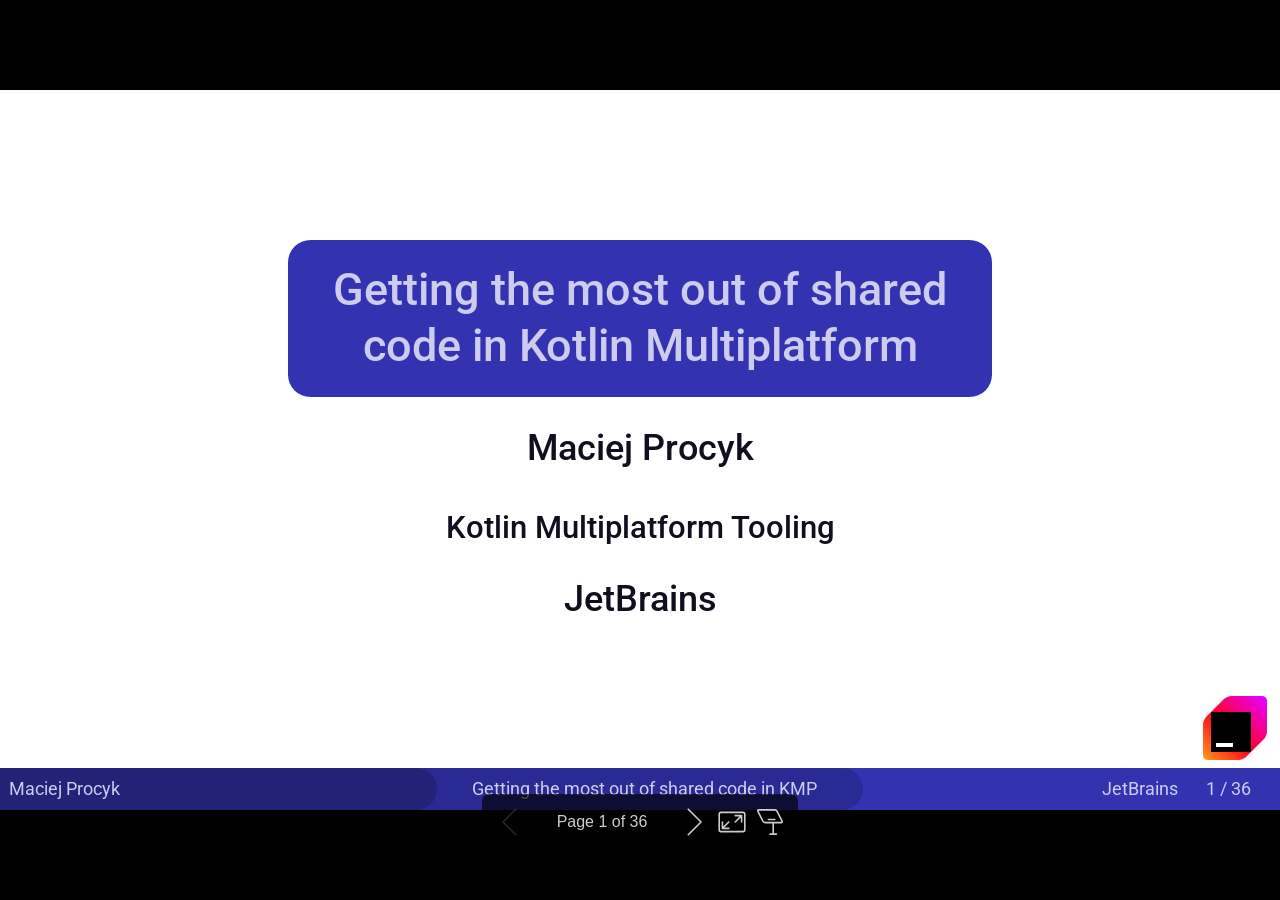
<file: bring/index.html>
<!DOCTYPE html><html lang="POSIX"><head><title>Getting the most out of shared&lt;br&gt;code in Kotlin Multiplatform</title><meta property="og:title" content="Getting the most out of shared&lt;br&gt;code in Kotlin Multiplatform"><meta charset="UTF-8"><meta name="viewport" content="width=device-width,height=device-height,initial-scale=1.0"><meta name="apple-mobile-web-app-capable" content="yes"><meta http-equiv="X-UA-Compatible" content="ie=edge"><meta property="og:type" content="website"><meta name="twitter:card" content="summary"><style>@media screen{body[data-bespoke-view=""] .bespoke-marp-parent>.bespoke-marp-osc>button,body[data-bespoke-view=next] .bespoke-marp-parent>.bespoke-marp-osc>button,body[data-bespoke-view=presenter] .bespoke-marp-presenter-container .bespoke-marp-presenter-info-container button,body[data-bespoke-view=presenter] .bespoke-marp-presenter-container .bespoke-marp-presenter-note-container button{appearance:none;background-color:initial;border:0;color:inherit;cursor:pointer;font-size:inherit;opacity:.8;outline:none;padding:0;transition:opacity .2s linear;-webkit-tap-highlight-color:transparent}body[data-bespoke-view=""] .bespoke-marp-parent>.bespoke-marp-osc>button:disabled,body[data-bespoke-view=next] .bespoke-marp-parent>.bespoke-marp-osc>button:disabled,body[data-bespoke-view=presenter] .bespoke-marp-presenter-container .bespoke-marp-presenter-info-container button:disabled,body[data-bespoke-view=presenter] .bespoke-marp-presenter-container .bespoke-marp-presenter-note-container button:disabled{cursor:not-allowed;opacity:.15!important}body[data-bespoke-view=""] .bespoke-marp-parent>.bespoke-marp-osc>button:hover,body[data-bespoke-view=next] .bespoke-marp-parent>.bespoke-marp-osc>button:hover,body[data-bespoke-view=presenter] .bespoke-marp-presenter-container .bespoke-marp-presenter-info-container button:hover,body[data-bespoke-view=presenter] .bespoke-marp-presenter-container .bespoke-marp-presenter-note-container button:hover{opacity:1}body[data-bespoke-view=""] .bespoke-marp-parent>.bespoke-marp-osc>button:hover:active,body[data-bespoke-view=next] .bespoke-marp-parent>.bespoke-marp-osc>button:hover:active,body[data-bespoke-view=presenter] .bespoke-marp-presenter-container .bespoke-marp-presenter-info-container button:hover:active,body[data-bespoke-view=presenter] .bespoke-marp-presenter-container .bespoke-marp-presenter-note-container button:hover:active{opacity:.6}body[data-bespoke-view=""] .bespoke-marp-parent>.bespoke-marp-osc>button:hover:not(:disabled),body[data-bespoke-view=next] .bespoke-marp-parent>.bespoke-marp-osc>button:hover:not(:disabled),body[data-bespoke-view=presenter] .bespoke-marp-presenter-container .bespoke-marp-presenter-info-container button:hover:not(:disabled),body[data-bespoke-view=presenter] .bespoke-marp-presenter-container .bespoke-marp-presenter-note-container button:hover:not(:disabled){transition:none}body[data-bespoke-view=""] .bespoke-marp-parent>.bespoke-marp-osc>button[data-bespoke-marp-osc=prev],body[data-bespoke-view=next] .bespoke-marp-parent>.bespoke-marp-osc>button[data-bespoke-marp-osc=prev],body[data-bespoke-view=presenter] .bespoke-marp-presenter-container .bespoke-marp-presenter-info-container button.bespoke-marp-presenter-info-page-prev{background:#0000 url("[data-uri]") no-repeat 50%;background-size:contain;overflow:hidden;text-indent:100%;white-space:nowrap}body[data-bespoke-view=""] .bespoke-marp-parent>.bespoke-marp-osc>button[data-bespoke-marp-osc=next],body[data-bespoke-view=next] .bespoke-marp-parent>.bespoke-marp-osc>button[data-bespoke-marp-osc=next],body[data-bespoke-view=presenter] .bespoke-marp-presenter-container .bespoke-marp-presenter-info-container button.bespoke-marp-presenter-info-page-next{background:#0000 url("[data-uri]") no-repeat 50%;background-size:contain;overflow:hidden;text-indent:100%;white-space:nowrap}body[data-bespoke-view=""] .bespoke-marp-parent>.bespoke-marp-osc>button[data-bespoke-marp-osc=fullscreen],body[data-bespoke-view=next] .bespoke-marp-parent>.bespoke-marp-osc>button[data-bespoke-marp-osc=fullscreen]{background:#0000 url("[data-uri]") no-repeat 50%;background-size:contain;overflow:hidden;text-indent:100%;white-space:nowrap}body[data-bespoke-view=""] .bespoke-marp-parent>.bespoke-marp-osc>button.exit[data-bespoke-marp-osc=fullscreen],body[data-bespoke-view=next] .bespoke-marp-parent>.bespoke-marp-osc>button.exit[data-bespoke-marp-osc=fullscreen]{background-image:url("[data-uri]")}body[data-bespoke-view=""] .bespoke-marp-parent>.bespoke-marp-osc>button[data-bespoke-marp-osc=presenter],body[data-bespoke-view=next] .bespoke-marp-parent>.bespoke-marp-osc>button[data-bespoke-marp-osc=presenter]{background:#0000 url("[data-uri]") no-repeat 50%;background-size:contain;overflow:hidden;text-indent:100%;white-space:nowrap}body[data-bespoke-view=presenter] .bespoke-marp-presenter-container .bespoke-marp-presenter-note-container button.bespoke-marp-presenter-note-bigger{background:#0000 url("[data-uri]") no-repeat 50%;background-size:contain;overflow:hidden;text-indent:100%;white-space:nowrap}body[data-bespoke-view=presenter] .bespoke-marp-presenter-container .bespoke-marp-presenter-note-container button.bespoke-marp-presenter-note-smaller{background:#0000 url("[data-uri]") no-repeat 50%;background-size:contain;overflow:hidden;text-indent:100%;white-space:nowrap}}@keyframes __bespoke_marp_transition_reduced_outgoing__{0%{opacity:1}to{opacity:0}}@keyframes __bespoke_marp_transition_reduced_incoming__{0%{mix-blend-mode:plus-lighter;opacity:0}to{mix-blend-mode:plus-lighter;opacity:1}}.bespoke-marp-note,.bespoke-marp-osc,.bespoke-progress-parent{display:none;transition:none}@media screen{::view-transition-group(*){animation-duration:var(--marp-bespoke-transition-animation-duration,.5s);animation-timing-function:ease}::view-transition-new(*),::view-transition-old(*){animation-delay:0s;animation-direction:var(--marp-bespoke-transition-animation-direction,normal);animation-duration:var(--marp-bespoke-transition-animation-duration,.5s);animation-fill-mode:both;animation-name:var(--marp-bespoke-transition-animation-name,var(--marp-bespoke-transition-animation-name-fallback,__bespoke_marp_transition_no_animation__));mix-blend-mode:normal}::view-transition-old(*){--marp-bespoke-transition-animation-name-fallback:__bespoke_marp_transition_reduced_outgoing__;animation-timing-function:ease}::view-transition-new(*){--marp-bespoke-transition-animation-name-fallback:__bespoke_marp_transition_reduced_incoming__;animation-timing-function:ease}::view-transition-new(root),::view-transition-old(root){animation-timing-function:linear}::view-transition-new(__bespoke_marp_transition_osc__),::view-transition-old(__bespoke_marp_transition_osc__){animation-duration:0s!important;animation-name:__bespoke_marp_transition_osc__!important}::view-transition-new(__bespoke_marp_transition_osc__){opacity:0!important}.bespoke-marp-transition-warming-up::view-transition-group(*),.bespoke-marp-transition-warming-up::view-transition-new(*),.bespoke-marp-transition-warming-up::view-transition-old(*){animation-play-state:paused!important}body,html{height:100%;margin:0}body{background:#000;overflow:hidden}svg.bespoke-marp-slide{content-visibility:hidden;opacity:0;pointer-events:none;z-index:-1}svg.bespoke-marp-slide:not(.bespoke-marp-active) *{view-transition-name:none!important}svg.bespoke-marp-slide.bespoke-marp-active{content-visibility:visible;opacity:1;pointer-events:auto;z-index:0}svg.bespoke-marp-slide.bespoke-marp-active.bespoke-marp-active-ready *{animation-name:__bespoke_marp__!important}@supports not (content-visibility:hidden){svg.bespoke-marp-slide[data-bespoke-marp-load=hideable]{display:none}svg.bespoke-marp-slide[data-bespoke-marp-load=hideable].bespoke-marp-active{display:block}}}@media screen and (prefers-reduced-motion:reduce){svg.bespoke-marp-slide *{view-transition-name:none!important}}@media screen{[data-bespoke-marp-fragment=inactive]{visibility:hidden}body[data-bespoke-view=""] .bespoke-marp-parent,body[data-bespoke-view=next] .bespoke-marp-parent{inset:0;position:absolute}body[data-bespoke-view=""] .bespoke-marp-parent>.bespoke-marp-osc,body[data-bespoke-view=next] .bespoke-marp-parent>.bespoke-marp-osc{background:#000000a6;border-radius:7px;bottom:50px;color:#fff;contain:paint;display:block;font-family:Helvetica,Arial,sans-serif;font-size:16px;left:50%;line-height:0;opacity:1;padding:12px;position:absolute;touch-action:manipulation;transform:translateX(-50%);transition:opacity .2s linear;-webkit-user-select:none;user-select:none;white-space:nowrap;will-change:transform;z-index:1;view-transition-name:__bespoke_marp_transition_osc__}body[data-bespoke-view=""] .bespoke-marp-parent>.bespoke-marp-osc>*,body[data-bespoke-view=next] .bespoke-marp-parent>.bespoke-marp-osc>*{margin-left:6px}body[data-bespoke-view=""] .bespoke-marp-parent>.bespoke-marp-osc>:first-child,body[data-bespoke-view=next] .bespoke-marp-parent>.bespoke-marp-osc>:first-child{margin-left:0}body[data-bespoke-view=""] .bespoke-marp-parent>.bespoke-marp-osc>span,body[data-bespoke-view=next] .bespoke-marp-parent>.bespoke-marp-osc>span{opacity:.8}body[data-bespoke-view=""] .bespoke-marp-parent>.bespoke-marp-osc>span[data-bespoke-marp-osc=page],body[data-bespoke-view=next] .bespoke-marp-parent>.bespoke-marp-osc>span[data-bespoke-marp-osc=page]{display:inline-block;min-width:140px;text-align:center}body[data-bespoke-view=""] .bespoke-marp-parent>.bespoke-marp-osc>button[data-bespoke-marp-osc=fullscreen],body[data-bespoke-view=""] .bespoke-marp-parent>.bespoke-marp-osc>button[data-bespoke-marp-osc=next],body[data-bespoke-view=""] .bespoke-marp-parent>.bespoke-marp-osc>button[data-bespoke-marp-osc=presenter],body[data-bespoke-view=""] .bespoke-marp-parent>.bespoke-marp-osc>button[data-bespoke-marp-osc=prev],body[data-bespoke-view=next] .bespoke-marp-parent>.bespoke-marp-osc>button[data-bespoke-marp-osc=fullscreen],body[data-bespoke-view=next] .bespoke-marp-parent>.bespoke-marp-osc>button[data-bespoke-marp-osc=next],body[data-bespoke-view=next] .bespoke-marp-parent>.bespoke-marp-osc>button[data-bespoke-marp-osc=presenter],body[data-bespoke-view=next] .bespoke-marp-parent>.bespoke-marp-osc>button[data-bespoke-marp-osc=prev]{height:32px;line-height:32px;width:32px}body[data-bespoke-view=""] .bespoke-marp-parent.bespoke-marp-inactive,body[data-bespoke-view=next] .bespoke-marp-parent.bespoke-marp-inactive{cursor:none}body[data-bespoke-view=""] .bespoke-marp-parent.bespoke-marp-inactive>.bespoke-marp-osc,body[data-bespoke-view=next] .bespoke-marp-parent.bespoke-marp-inactive>.bespoke-marp-osc{opacity:0;pointer-events:none}body[data-bespoke-view=""] svg.bespoke-marp-slide,body[data-bespoke-view=next] svg.bespoke-marp-slide{height:100%;left:0;position:absolute;top:0;width:100%}body[data-bespoke-view=""] .bespoke-progress-parent{background:#222;display:flex;height:5px;width:100%}body[data-bespoke-view=""] .bespoke-progress-parent+.bespoke-marp-parent{top:5px}body[data-bespoke-view=""] .bespoke-progress-parent .bespoke-progress-bar{background:#0288d1;flex:0 0 0;transition:flex-basis .2s cubic-bezier(0,1,1,1)}body[data-bespoke-view=next]{background:#0000}body[data-bespoke-view=presenter]{background:#161616}body[data-bespoke-view=presenter] .bespoke-marp-presenter-container{display:grid;font-family:Helvetica,Arial,sans-serif;grid-template:"current dragbar next" minmax(140px,1fr) "current dragbar note" 2fr "info    dragbar note" 3em;grid-template-columns:minmax(3px,var(--bespoke-marp-presenter-split-ratio,66%)) 0 minmax(3px,1fr);height:100%;left:0;position:absolute;top:0;width:100%}body[data-bespoke-view=presenter] .bespoke-marp-presenter-container .bespoke-marp-parent{grid-area:current;overflow:hidden;position:relative}body[data-bespoke-view=presenter] .bespoke-marp-presenter-container .bespoke-marp-parent svg.bespoke-marp-slide{height:calc(100% - 40px);left:20px;pointer-events:none;position:absolute;top:20px;-webkit-user-select:none;user-select:none;width:calc(100% - 40px)}body[data-bespoke-view=presenter] .bespoke-marp-presenter-container .bespoke-marp-parent svg.bespoke-marp-slide.bespoke-marp-active{filter:drop-shadow(0 3px 10px rgba(0,0,0,.5))}body[data-bespoke-view=presenter] .bespoke-marp-presenter-container .bespoke-marp-presenter-dragbar-container{background:#0288d1;cursor:col-resize;grid-area:dragbar;margin-left:-3px;opacity:0;position:relative;transition:opacity .4s linear .1s;width:6px;z-index:10}body[data-bespoke-view=presenter] .bespoke-marp-presenter-container .bespoke-marp-presenter-dragbar-container:hover{opacity:1}body[data-bespoke-view=presenter] .bespoke-marp-presenter-container .bespoke-marp-presenter-dragbar-container.active{opacity:1;transition-delay:0s}body[data-bespoke-view=presenter] .bespoke-marp-presenter-container .bespoke-marp-presenter-next-container{background:#222;cursor:pointer;display:none;grid-area:next;overflow:hidden;position:relative}body[data-bespoke-view=presenter] .bespoke-marp-presenter-container .bespoke-marp-presenter-next-container.active{display:block}body[data-bespoke-view=presenter] .bespoke-marp-presenter-container .bespoke-marp-presenter-next-container iframe.bespoke-marp-presenter-next{background:#0000;border:0;display:block;filter:drop-shadow(0 3px 10px rgba(0,0,0,.5));height:calc(100% - 40px);left:20px;pointer-events:none;position:absolute;top:20px;-webkit-user-select:none;user-select:none;width:calc(100% - 40px)}body[data-bespoke-view=presenter] .bespoke-marp-presenter-container .bespoke-marp-presenter-note-container{background:#222;color:#eee;grid-area:note;position:relative;z-index:1}body[data-bespoke-view=presenter] .bespoke-marp-presenter-container .bespoke-marp-presenter-note-container button{height:1.5em;line-height:1.5em;width:1.5em}body[data-bespoke-view=presenter] .bespoke-marp-presenter-container .bespoke-marp-presenter-note-container .bespoke-marp-presenter-note-wrapper{display:block;inset:0;position:absolute}body[data-bespoke-view=presenter] .bespoke-marp-presenter-container .bespoke-marp-presenter-note-container .bespoke-marp-presenter-note-buttons{background:#000000a6;border-radius:4px;bottom:0;display:flex;gap:4px;margin:12px;opacity:0;padding:6px;pointer-events:none;position:absolute;right:0;transition:opacity .2s linear}body[data-bespoke-view=presenter] .bespoke-marp-presenter-container .bespoke-marp-presenter-note-container .bespoke-marp-presenter-note-buttons:focus-within,body[data-bespoke-view=presenter] .bespoke-marp-presenter-container .bespoke-marp-presenter-note-container .bespoke-marp-presenter-note-wrapper:focus-within+.bespoke-marp-presenter-note-buttons,body[data-bespoke-view=presenter] .bespoke-marp-presenter-container .bespoke-marp-presenter-note-container:hover .bespoke-marp-presenter-note-buttons{opacity:1;pointer-events:auto}body[data-bespoke-view=presenter] .bespoke-marp-presenter-container .bespoke-marp-presenter-note-container .bespoke-marp-note{box-sizing:border-box;font-size:calc(1.1em*var(--bespoke-marp-note-font-scale, 1));height:calc(100% - 40px);margin:20px;overflow:auto;padding-right:3px;white-space:pre-wrap;width:calc(100% - 40px);word-wrap:break-word;scrollbar-color:#eeeeee80 #0000;scrollbar-width:thin}body[data-bespoke-view=presenter] .bespoke-marp-presenter-container .bespoke-marp-presenter-note-container .bespoke-marp-note::-webkit-scrollbar{width:6px}body[data-bespoke-view=presenter] .bespoke-marp-presenter-container .bespoke-marp-presenter-note-container .bespoke-marp-note::-webkit-scrollbar-track{background:#0000}body[data-bespoke-view=presenter] .bespoke-marp-presenter-container .bespoke-marp-presenter-note-container .bespoke-marp-note::-webkit-scrollbar-thumb{background:#eeeeee80;border-radius:6px}body[data-bespoke-view=presenter] .bespoke-marp-presenter-container .bespoke-marp-presenter-note-container .bespoke-marp-note:empty{pointer-events:none}body[data-bespoke-view=presenter] .bespoke-marp-presenter-container .bespoke-marp-presenter-note-container .bespoke-marp-note.active{display:block}body[data-bespoke-view=presenter] .bespoke-marp-presenter-container .bespoke-marp-presenter-note-container .bespoke-marp-note p:first-child{margin-top:0}body[data-bespoke-view=presenter] .bespoke-marp-presenter-container .bespoke-marp-presenter-note-container .bespoke-marp-note p:last-child{margin-bottom:0}body[data-bespoke-view=presenter] .bespoke-marp-presenter-container .bespoke-marp-presenter-info-container{align-items:center;box-sizing:border-box;color:#eee;display:flex;flex-wrap:nowrap;grid-area:info;justify-content:center;overflow:hidden;padding:0 10px}body[data-bespoke-view=presenter] .bespoke-marp-presenter-container .bespoke-marp-presenter-info-container .bespoke-marp-presenter-info-page,body[data-bespoke-view=presenter] .bespoke-marp-presenter-container .bespoke-marp-presenter-info-container .bespoke-marp-presenter-info-time,body[data-bespoke-view=presenter] .bespoke-marp-presenter-container .bespoke-marp-presenter-info-container .bespoke-marp-presenter-info-timer{box-sizing:border-box;display:block;padding:0 10px;white-space:nowrap;width:100%}body[data-bespoke-view=presenter] .bespoke-marp-presenter-container .bespoke-marp-presenter-info-container button{height:1.5em;line-height:1.5em;width:1.5em}body[data-bespoke-view=presenter] .bespoke-marp-presenter-container .bespoke-marp-presenter-info-container .bespoke-marp-presenter-info-page{order:2;text-align:center}body[data-bespoke-view=presenter] .bespoke-marp-presenter-container .bespoke-marp-presenter-info-container .bespoke-marp-presenter-info-page .bespoke-marp-presenter-info-page-text{display:inline-block;min-width:120px;text-align:center}body[data-bespoke-view=presenter] .bespoke-marp-presenter-container .bespoke-marp-presenter-info-container .bespoke-marp-presenter-info-time{color:#999;order:1;text-align:left}body[data-bespoke-view=presenter] .bespoke-marp-presenter-container .bespoke-marp-presenter-info-container .bespoke-marp-presenter-info-timer{color:#999;order:3;text-align:right}body[data-bespoke-view=presenter] .bespoke-marp-presenter-container .bespoke-marp-presenter-info-container .bespoke-marp-presenter-info-timer:hover{cursor:pointer}}@media print{.bespoke-marp-presenter-info-container,.bespoke-marp-presenter-next-container,.bespoke-marp-presenter-note-container{display:none}}</style><style>@import url('https://fonts.googleapis.com/css2?family=Roboto:ital,wght@0,100;0,300;0,400;0,500;0,700;0,900;1,100;1,300;1,400;1,500;1,700;1,900&display=swap');@import url('https://fonts.googleapis.com/css2?family=Roboto+Mono:ital,wght@0,100..700;1,100..700&display=swap');@import url('https://fonts.googleapis.com/css2?family=Noto+Sans+Math&display=swap');div#\:\$p > svg > foreignObject > section{width:1280px;height:720px;box-sizing:border-box;overflow:hidden;position:relative;scroll-snap-align:center center;-webkit-text-size-adjust:100%;text-size-adjust:100%}div#\:\$p > svg > foreignObject > section::after{bottom:0;content:attr(data-marpit-pagination);padding:inherit;pointer-events:none;position:absolute;right:0}div#\:\$p > svg > foreignObject > section:not([data-marpit-pagination])::after{display:none}div#\:\$p > svg > foreignObject > section :is(h1, marp-h1){font-size:2em;margin-block:0.67em}div#\:\$p > svg > foreignObject > section video::-webkit-media-controls{will-change:transform}@page {size:1280px 720px;margin:0}@media print{html, body{background-color:#fff;margin:0;page-break-inside:avoid;break-inside:avoid-page}div#\:\$p > svg > foreignObject > section{page-break-before:always;break-before:page}div#\:\$p > svg > foreignObject > section, div#\:\$p > svg > foreignObject > section *{-webkit-print-color-adjust:exact!important;animation-delay:0s!important;animation-duration:0s!important;color-adjust:exact!important;print-color-adjust:exact!important;transition:none!important}div#\:\$p > svg[data-marpit-svg]{display:block;height:100vh;width:100vw}}/*!
 * Neobeam - A modern take on LaTeX beamer | Default
 *
 * @theme neobeam
 * @author Embracket / mikael-ros
 *
 * @auto-scaling true
 * @size 16:9 1920px 1080px
 * @size 4:3 960px 720px
 *//*!
 * Marp default theme.
 *
 * @theme default
 * @author Yuki Hattori
 *
 * @auto-scaling true
 * @size 16:9 1280px 720px
 * @size 4:3 960px 720px
 */div#\:\$p > svg > foreignObject > section{--base-size-4:calc(var(--marpit-root-font-size, 1rem) * 0.25);--base-size-8:calc(var(--marpit-root-font-size, 1rem) * 0.5);--base-size-16:calc(var(--marpit-root-font-size, 1rem) * 1);--base-size-24:calc(var(--marpit-root-font-size, 1rem) * 1.5);--base-size-40:calc(var(--marpit-root-font-size, 1rem) * 2.5);--base-text-weight-normal:400;--base-text-weight-medium:500;--base-text-weight-semibold:600;--fontStack-monospace:ui-monospace, SFMono-Regular, SF Mono, Menlo, Consolas, Liberation Mono, monospace;--fgColor-accent:Highlight;}div#\:\$p > svg > foreignObject > section [data-theme=light],div#\:\$p > svg > foreignObject > section{color-scheme:light;--focus-outlineColor:#0969da;--fgColor-default:#1f2328;--fgColor-muted:#59636e;--fgColor-accent:#0969da;--fgColor-success:#1a7f37;--fgColor-attention:#9a6700;--fgColor-danger:#d1242f;--fgColor-done:#8250df;--bgColor-default:#fff;--bgColor-muted:#f6f8fa;--bgColor-neutral-muted:#818b981f;--bgColor-attention-muted:#fff8c5;--borderColor-default:#d1d9e0;--borderColor-muted:#d1d9e0b3;--borderColor-neutral-muted:#d1d9e0b3;--borderColor-accent-emphasis:#0969da;--borderColor-success-emphasis:#1a7f37;--borderColor-attention-emphasis:#9a6700;--borderColor-danger-emphasis:#cf222e;--borderColor-done-emphasis:#8250df;--color-prettylights-syntax-comment:#59636e;--color-prettylights-syntax-constant:#0550ae;--color-prettylights-syntax-constant-other-reference-link:#0a3069;--color-prettylights-syntax-entity:#6639ba;--color-prettylights-syntax-storage-modifier-import:#1f2328;--color-prettylights-syntax-entity-tag:#0550ae;--color-prettylights-syntax-keyword:#cf222e;--color-prettylights-syntax-string:#0a3069;--color-prettylights-syntax-variable:#953800;--color-prettylights-syntax-brackethighlighter-unmatched:#82071e;--color-prettylights-syntax-brackethighlighter-angle:#59636e;--color-prettylights-syntax-invalid-illegal-text:#f6f8fa;--color-prettylights-syntax-invalid-illegal-bg:#82071e;--color-prettylights-syntax-carriage-return-text:#f6f8fa;--color-prettylights-syntax-carriage-return-bg:#cf222e;--color-prettylights-syntax-string-regexp:#116329;--color-prettylights-syntax-markup-list:#3b2300;--color-prettylights-syntax-markup-heading:#0550ae;--color-prettylights-syntax-markup-italic:#1f2328;--color-prettylights-syntax-markup-bold:#1f2328;--color-prettylights-syntax-markup-deleted-text:#82071e;--color-prettylights-syntax-markup-deleted-bg:#ffebe9;--color-prettylights-syntax-markup-inserted-text:#116329;--color-prettylights-syntax-markup-inserted-bg:#dafbe1;--color-prettylights-syntax-markup-changed-text:#953800;--color-prettylights-syntax-markup-changed-bg:#ffd8b5;--color-prettylights-syntax-markup-ignored-text:#d1d9e0;--color-prettylights-syntax-markup-ignored-bg:#0550ae;--color-prettylights-syntax-meta-diff-range:#8250df;--color-prettylights-syntax-sublimelinter-gutter-mark:#818b98;}div#\:\$p > svg > foreignObject > section [data-theme=dark],div#\:\$p > svg > foreignObject > section:where(.invert){color-scheme:dark;--focus-outlineColor:#1f6feb;--fgColor-default:#f0f6fc;--fgColor-muted:#9198a1;--fgColor-accent:#4493f8;--fgColor-success:#3fb950;--fgColor-attention:#d29922;--fgColor-danger:#f85149;--fgColor-done:#ab7df8;--bgColor-default:#0d1117;--bgColor-muted:#151b23;--bgColor-neutral-muted:#656c7633;--bgColor-attention-muted:#bb800926;--borderColor-default:#3d444d;--borderColor-muted:#3d444db3;--borderColor-neutral-muted:#3d444db3;--borderColor-accent-emphasis:#1f6feb;--borderColor-success-emphasis:#238636;--borderColor-attention-emphasis:#9e6a03;--borderColor-danger-emphasis:#da3633;--borderColor-done-emphasis:#8957e5;--color-prettylights-syntax-comment:#9198a1;--color-prettylights-syntax-constant:#79c0ff;--color-prettylights-syntax-constant-other-reference-link:#a5d6ff;--color-prettylights-syntax-entity:#d2a8ff;--color-prettylights-syntax-storage-modifier-import:#f0f6fc;--color-prettylights-syntax-entity-tag:#7ee787;--color-prettylights-syntax-keyword:#ff7b72;--color-prettylights-syntax-string:#a5d6ff;--color-prettylights-syntax-variable:#ffa657;--color-prettylights-syntax-brackethighlighter-unmatched:#f85149;--color-prettylights-syntax-brackethighlighter-angle:#9198a1;--color-prettylights-syntax-invalid-illegal-text:#f0f6fc;--color-prettylights-syntax-invalid-illegal-bg:#8e1519;--color-prettylights-syntax-carriage-return-text:#f0f6fc;--color-prettylights-syntax-carriage-return-bg:#b62324;--color-prettylights-syntax-string-regexp:#7ee787;--color-prettylights-syntax-markup-list:#f2cc60;--color-prettylights-syntax-markup-heading:#1f6feb;--color-prettylights-syntax-markup-italic:#f0f6fc;--color-prettylights-syntax-markup-bold:#f0f6fc;--color-prettylights-syntax-markup-deleted-text:#ffdcd7;--color-prettylights-syntax-markup-deleted-bg:#67060c;--color-prettylights-syntax-markup-inserted-text:#aff5b4;--color-prettylights-syntax-markup-inserted-bg:#033a16;--color-prettylights-syntax-markup-changed-text:#ffdfb6;--color-prettylights-syntax-markup-changed-bg:#5a1e02;--color-prettylights-syntax-markup-ignored-text:#f0f6fc;--color-prettylights-syntax-markup-ignored-bg:#1158c7;--color-prettylights-syntax-meta-diff-range:#d2a8ff;--color-prettylights-syntax-sublimelinter-gutter-mark:#3d444d;}div#\:\$p > svg > foreignObject > section{-ms-text-size-adjust:100%;-webkit-text-size-adjust:100%;background-color:var(--bgColor-default);color:var(--fgColor-default);font-family:-apple-system,BlinkMacSystemFont,Segoe UI,Noto Sans,Helvetica,Arial,sans-serif,Apple Color Emoji,Segoe UI Emoji;font-size:16px;line-height:1.5;margin:0;word-wrap:break-word}div#\:\$p > svg > foreignObject > section{--marpit-root-font-size:16px;}div#\:\$p > svg > foreignObject > section :is(h1, marp-h1):hover .anchor .octicon-link:before,div#\:\$p > svg > foreignObject > section :is(h2, marp-h2):hover .anchor .octicon-link:before,div#\:\$p > svg > foreignObject > section :is(h3, marp-h3):hover .anchor .octicon-link:before,div#\:\$p > svg > foreignObject > section :is(h4, marp-h4):hover .anchor .octicon-link:before,div#\:\$p > svg > foreignObject > section :is(h5, marp-h5):hover .anchor .octicon-link:before,div#\:\$p > svg > foreignObject > section :is(h6, marp-h6):hover .anchor .octicon-link:before{background-color:currentColor;content:" ";display:inline-block;height:16px;-webkit-mask-image:url('data:image/svg+xml;charset=utf-8,<svg xmlns="http://www.w3.org/2000/svg" aria-hidden="true" viewBox="0 0 16 16"><path fill-rule="evenodd" d="M7.775 3.275a.75.75 0 0 0 1.06 1.06l1.25-1.25a2 2 0 1 1 2.83 2.83l-2.5 2.5a2 2 0 0 1-2.83 0 .75.75 0 0 0-1.06 1.06 3.5 3.5 0 0 0 4.95 0l2.5-2.5a3.5 3.5 0 0 0-4.95-4.95zm-4.69 9.64a2 2 0 0 1 0-2.83l2.5-2.5a2 2 0 0 1 2.83 0 .75.75 0 0 0 1.06-1.06 3.5 3.5 0 0 0-4.95 0l-2.5 2.5a3.5 3.5 0 0 0 4.95 4.95l1.25-1.25a.75.75 0 0 0-1.06-1.06l-1.25 1.25a2 2 0 0 1-2.83 0"/></svg>');mask-image:url('data:image/svg+xml;charset=utf-8,<svg xmlns="http://www.w3.org/2000/svg" aria-hidden="true" viewBox="0 0 16 16"><path fill-rule="evenodd" d="M7.775 3.275a.75.75 0 0 0 1.06 1.06l1.25-1.25a2 2 0 1 1 2.83 2.83l-2.5 2.5a2 2 0 0 1-2.83 0 .75.75 0 0 0-1.06 1.06 3.5 3.5 0 0 0 4.95 0l2.5-2.5a3.5 3.5 0 0 0-4.95-4.95zm-4.69 9.64a2 2 0 0 1 0-2.83l2.5-2.5a2 2 0 0 1 2.83 0 .75.75 0 0 0 1.06-1.06 3.5 3.5 0 0 0-4.95 0l-2.5 2.5a3.5 3.5 0 0 0 4.95 4.95l1.25-1.25a.75.75 0 0 0-1.06-1.06l-1.25 1.25a2 2 0 0 1-2.83 0"/></svg>');width:16px}div#\:\$p > svg > foreignObject > section details,div#\:\$p > svg > foreignObject > section figcaption,div#\:\$p > svg > foreignObject > section figure{display:block}div#\:\$p > svg > foreignObject > section summary{display:list-item}div#\:\$p > svg > foreignObject > section [hidden]{display:none!important}div#\:\$p > svg > foreignObject > section a{background-color:transparent;color:var(--fgColor-accent);text-decoration:none}div#\:\$p > svg > foreignObject > section abbr[title]{border-bottom:none;-webkit-text-decoration:underline dotted;text-decoration:underline dotted}div#\:\$p > svg > foreignObject > section b,div#\:\$p > svg > foreignObject > section strong{font-weight:var(--base-text-weight-semibold, 600)}div#\:\$p > svg > foreignObject > section dfn{font-style:italic}div#\:\$p > svg > foreignObject > section :is(h1, marp-h1){border-bottom:1px solid var(--borderColor-muted);font-size:2em;font-weight:var(--base-text-weight-semibold, 600);margin:.67em 0;padding-bottom:.3em}div#\:\$p > svg > foreignObject > section mark{background-color:var(--bgColor-attention-muted);color:var(--fgColor-default)}div#\:\$p > svg > foreignObject > section small{font-size:90%}div#\:\$p > svg > foreignObject > section sub,div#\:\$p > svg > foreignObject > section sup{font-size:75%;line-height:0;position:relative;vertical-align:baseline}div#\:\$p > svg > foreignObject > section sub{bottom:-.25em}div#\:\$p > svg > foreignObject > section sup{top:-.5em}div#\:\$p > svg > foreignObject > section img{border-style:none;box-sizing:content-box;max-width:100%}div#\:\$p > svg > foreignObject > section code,div#\:\$p > svg > foreignObject > section kbd,div#\:\$p > svg > foreignObject > section :is(pre, marp-pre),div#\:\$p > svg > foreignObject > section samp{font-family:monospace;font-size:1em}div#\:\$p > svg > foreignObject > section figure{margin:1em var(--base-size-40)}div#\:\$p > svg > foreignObject > section hr{background:transparent;background-color:var(--borderColor-default);border:0;box-sizing:content-box;height:.25em;margin:var(--base-size-24) 0;overflow:hidden;padding:0}div#\:\$p > svg > foreignObject > section input{font:inherit;font-family:inherit;font-size:inherit;line-height:inherit;margin:0;overflow:visible}div#\:\$p > svg > foreignObject > section [type=button],div#\:\$p > svg > foreignObject > section [type=reset],div#\:\$p > svg > foreignObject > section [type=submit]{-webkit-appearance:button;-moz-appearance:button;appearance:button}div#\:\$p > svg > foreignObject > section [type=checkbox],div#\:\$p > svg > foreignObject > section [type=radio]{box-sizing:border-box;padding:0}div#\:\$p > svg > foreignObject > section [type=number]::-webkit-inner-spin-button,div#\:\$p > svg > foreignObject > section [type=number]::-webkit-outer-spin-button{height:auto}div#\:\$p > svg > foreignObject > section [type=search]::-webkit-search-cancel-button,div#\:\$p > svg > foreignObject > section [type=search]::-webkit-search-decoration{-webkit-appearance:none;appearance:none}div#\:\$p > svg > foreignObject > section ::-webkit-input-placeholder{color:inherit;opacity:.54}div#\:\$p > svg > foreignObject > section ::-webkit-file-upload-button{-webkit-appearance:button;appearance:button;font:inherit}div#\:\$p > svg > foreignObject > section a:hover{text-decoration:underline}div#\:\$p > svg > foreignObject > section ::-moz-placeholder{color:var(--fgColor-muted);opacity:1}div#\:\$p > svg > foreignObject > section ::placeholder{color:var(--fgColor-muted);opacity:1}div#\:\$p > svg > foreignObject > section hr:after,div#\:\$p > svg > foreignObject > section hr:before{content:"";display:table}div#\:\$p > svg > foreignObject > section hr:after{clear:both}div#\:\$p > svg > foreignObject > section table{border-collapse:collapse;border-spacing:0;display:block;font-variant:tabular-nums;max-width:100%;overflow:auto;width:-moz-max-content;width:max-content}div#\:\$p > svg > foreignObject > section td,div#\:\$p > svg > foreignObject > section th{padding:0}div#\:\$p > svg > foreignObject > section details summary{cursor:pointer}div#\:\$p > svg > foreignObject > section [role=button]:focus,div#\:\$p > svg > foreignObject > section a:focus,div#\:\$p > svg > foreignObject > section input[type=checkbox]:focus,div#\:\$p > svg > foreignObject > section input[type=radio]:focus{box-shadow:none;outline:2px solid var(--focus-outlineColor);outline-offset:-2px}div#\:\$p > svg > foreignObject > section [role=button]:focus:not(:focus-visible),div#\:\$p > svg > foreignObject > section a:focus:not(:focus-visible),div#\:\$p > svg > foreignObject > section input[type=checkbox]:focus:not(:focus-visible),div#\:\$p > svg > foreignObject > section input[type=radio]:focus:not(:focus-visible){outline:1px solid transparent}div#\:\$p > svg > foreignObject > section [role=button]:focus-visible,div#\:\$p > svg > foreignObject > section a:focus-visible,div#\:\$p > svg > foreignObject > section input[type=checkbox]:focus-visible,div#\:\$p > svg > foreignObject > section input[type=radio]:focus-visible{box-shadow:none;outline:2px solid var(--focus-outlineColor);outline-offset:-2px}div#\:\$p > svg > foreignObject > section a:not([class]):focus,div#\:\$p > svg > foreignObject > section a:not([class]):focus-visible,div#\:\$p > svg > foreignObject > section input[type=checkbox]:focus,div#\:\$p > svg > foreignObject > section input[type=checkbox]:focus-visible,div#\:\$p > svg > foreignObject > section input[type=radio]:focus,div#\:\$p > svg > foreignObject > section input[type=radio]:focus-visible{outline-offset:0}div#\:\$p > svg > foreignObject > section kbd{background-color:var(--bgColor-muted);border-bottom-color:var(--borderColor-neutral-muted);border:1px solid var(--borderColor-neutral-muted);border-radius:6px;box-shadow:inset 0 -1px 0 var(--borderColor-neutral-muted);color:var(--fgColor-default);display:inline-block;font:11px var(--fontStack-monospace, ui-monospace, SFMono-Regular, SF Mono, Menlo, Consolas, Liberation Mono, monospace);line-height:10px;padding:var(--base-size-4);vertical-align:middle}div#\:\$p > svg > foreignObject > section :is(h1, marp-h1),div#\:\$p > svg > foreignObject > section :is(h2, marp-h2),div#\:\$p > svg > foreignObject > section :is(h3, marp-h3),div#\:\$p > svg > foreignObject > section :is(h4, marp-h4),div#\:\$p > svg > foreignObject > section :is(h5, marp-h5),div#\:\$p > svg > foreignObject > section :is(h6, marp-h6){font-weight:var(--base-text-weight-semibold, 600);line-height:1.25;margin-bottom:var(--base-size-16);margin-top:var(--base-size-24)}div#\:\$p > svg > foreignObject > section :is(h2, marp-h2){border-bottom:1px solid var(--borderColor-muted);font-size:1.5em;padding-bottom:.3em}div#\:\$p > svg > foreignObject > section :is(h2, marp-h2),div#\:\$p > svg > foreignObject > section :is(h3, marp-h3){font-weight:var(--base-text-weight-semibold, 600)}div#\:\$p > svg > foreignObject > section :is(h3, marp-h3){font-size:1.25em}div#\:\$p > svg > foreignObject > section :is(h4, marp-h4){font-size:1em}div#\:\$p > svg > foreignObject > section :is(h4, marp-h4),div#\:\$p > svg > foreignObject > section :is(h5, marp-h5){font-weight:var(--base-text-weight-semibold, 600)}div#\:\$p > svg > foreignObject > section :is(h5, marp-h5){font-size:.875em}div#\:\$p > svg > foreignObject > section :is(h6, marp-h6){color:var(--fgColor-muted);font-size:.85em;font-weight:var(--base-text-weight-semibold, 600)}div#\:\$p > svg > foreignObject > section p{margin-bottom:10px;margin-top:0}div#\:\$p > svg > foreignObject > section blockquote{border-left:.25em solid var(--borderColor-default);color:var(--fgColor-muted);margin:0;padding:0 1em}div#\:\$p > svg > foreignObject > section ol,div#\:\$p > svg > foreignObject > section ul{margin-bottom:0;margin-top:0;padding-left:2em}div#\:\$p > svg > foreignObject > section ol ol,div#\:\$p > svg > foreignObject > section ul ol{list-style-type:lower-roman}div#\:\$p > svg > foreignObject > section ol ol ol,div#\:\$p > svg > foreignObject > section ol ul ol,div#\:\$p > svg > foreignObject > section ul ol ol,div#\:\$p > svg > foreignObject > section ul ul ol{list-style-type:lower-alpha}div#\:\$p > svg > foreignObject > section dd{margin-left:0}div#\:\$p > svg > foreignObject > section code,div#\:\$p > svg > foreignObject > section :is(pre, marp-pre),div#\:\$p > svg > foreignObject > section samp,div#\:\$p > svg > foreignObject > section tt{font-family:var(--fontStack-monospace, ui-monospace, SFMono-Regular, SF Mono, Menlo, Consolas, Liberation Mono, monospace);font-size:12px}div#\:\$p > svg > foreignObject > section :is(pre, marp-pre){margin-bottom:0;margin-top:0;word-wrap:normal}div#\:\$p > svg > foreignObject > section .octicon{display:inline-block;overflow:visible!important;vertical-align:text-bottom;fill:currentColor}div#\:\$p > svg > foreignObject > section input::-webkit-inner-spin-button,div#\:\$p > svg > foreignObject > section input::-webkit-outer-spin-button{-webkit-appearance:none;appearance:none;margin:0}div#\:\$p > svg > foreignObject > section .mr-2{margin-right:var(--base-size-8, 8px)!important}div#\:\$p > svg > foreignObject > section:after,div#\:\$p > svg > foreignObject > section:before{display:table}div#\:\$p > svg > foreignObject > section:after{clear:both}div#\:\$p > svg > foreignObject > section>:first-child{margin-top:0!important}div#\:\$p > svg > foreignObject > section>:last-child{margin-bottom:0!important}div#\:\$p > svg > foreignObject > section a:not([href]){color:inherit;text-decoration:none}div#\:\$p > svg > foreignObject > section .absent{color:var(--fgColor-danger)}div#\:\$p > svg > foreignObject > section .anchor{float:left;line-height:1;margin-left:-20px;padding-right:var(--base-size-4)}div#\:\$p > svg > foreignObject > section .anchor:focus{outline:none}div#\:\$p > svg > foreignObject > section blockquote,div#\:\$p > svg > foreignObject > section details,div#\:\$p > svg > foreignObject > section dl,div#\:\$p > svg > foreignObject > section ol,div#\:\$p > svg > foreignObject > section p,div#\:\$p > svg > foreignObject > section :is(pre, marp-pre),div#\:\$p > svg > foreignObject > section table,div#\:\$p > svg > foreignObject > section ul{margin-bottom:var(--base-size-16);margin-top:0}div#\:\$p > svg > foreignObject > section blockquote>:first-child{margin-top:0}div#\:\$p > svg > foreignObject > section blockquote>:last-child{margin-bottom:0}div#\:\$p > svg > foreignObject > section :is(h1, marp-h1) .octicon-link,div#\:\$p > svg > foreignObject > section :is(h2, marp-h2) .octicon-link,div#\:\$p > svg > foreignObject > section :is(h3, marp-h3) .octicon-link,div#\:\$p > svg > foreignObject > section :is(h4, marp-h4) .octicon-link,div#\:\$p > svg > foreignObject > section :is(h5, marp-h5) .octicon-link,div#\:\$p > svg > foreignObject > section :is(h6, marp-h6) .octicon-link{color:var(--fgColor-default);vertical-align:middle;visibility:hidden}div#\:\$p > svg > foreignObject > section :is(h1, marp-h1):hover .anchor,div#\:\$p > svg > foreignObject > section :is(h2, marp-h2):hover .anchor,div#\:\$p > svg > foreignObject > section :is(h3, marp-h3):hover .anchor,div#\:\$p > svg > foreignObject > section :is(h4, marp-h4):hover .anchor,div#\:\$p > svg > foreignObject > section :is(h5, marp-h5):hover .anchor,div#\:\$p > svg > foreignObject > section :is(h6, marp-h6):hover .anchor{text-decoration:none}div#\:\$p > svg > foreignObject > section :is(h1, marp-h1):hover .anchor .octicon-link,div#\:\$p > svg > foreignObject > section :is(h2, marp-h2):hover .anchor .octicon-link,div#\:\$p > svg > foreignObject > section :is(h3, marp-h3):hover .anchor .octicon-link,div#\:\$p > svg > foreignObject > section :is(h4, marp-h4):hover .anchor .octicon-link,div#\:\$p > svg > foreignObject > section :is(h5, marp-h5):hover .anchor .octicon-link,div#\:\$p > svg > foreignObject > section :is(h6, marp-h6):hover .anchor .octicon-link{visibility:visible}div#\:\$p > svg > foreignObject > section :is(h1, marp-h1) code,div#\:\$p > svg > foreignObject > section :is(h1, marp-h1) tt,div#\:\$p > svg > foreignObject > section :is(h2, marp-h2) code,div#\:\$p > svg > foreignObject > section :is(h2, marp-h2) tt,div#\:\$p > svg > foreignObject > section :is(h3, marp-h3) code,div#\:\$p > svg > foreignObject > section :is(h3, marp-h3) tt,div#\:\$p > svg > foreignObject > section :is(h4, marp-h4) code,div#\:\$p > svg > foreignObject > section :is(h4, marp-h4) tt,div#\:\$p > svg > foreignObject > section :is(h5, marp-h5) code,div#\:\$p > svg > foreignObject > section :is(h5, marp-h5) tt,div#\:\$p > svg > foreignObject > section :is(h6, marp-h6) code,div#\:\$p > svg > foreignObject > section :is(h6, marp-h6) tt{font-size:inherit;padding:0 .2em}div#\:\$p > svg > foreignObject > section summary :is(h1, marp-h1),div#\:\$p > svg > foreignObject > section summary :is(h2, marp-h2),div#\:\$p > svg > foreignObject > section summary :is(h3, marp-h3),div#\:\$p > svg > foreignObject > section summary :is(h4, marp-h4),div#\:\$p > svg > foreignObject > section summary :is(h5, marp-h5),div#\:\$p > svg > foreignObject > section summary :is(h6, marp-h6){display:inline-block}div#\:\$p > svg > foreignObject > section summary :is(h1, marp-h1) .anchor,div#\:\$p > svg > foreignObject > section summary :is(h2, marp-h2) .anchor,div#\:\$p > svg > foreignObject > section summary :is(h3, marp-h3) .anchor,div#\:\$p > svg > foreignObject > section summary :is(h4, marp-h4) .anchor,div#\:\$p > svg > foreignObject > section summary :is(h5, marp-h5) .anchor,div#\:\$p > svg > foreignObject > section summary :is(h6, marp-h6) .anchor{margin-left:-40px}div#\:\$p > svg > foreignObject > section summary :is(h1, marp-h1),div#\:\$p > svg > foreignObject > section summary :is(h2, marp-h2){border-bottom:0;padding-bottom:0}div#\:\$p > svg > foreignObject > section ol.no-list,div#\:\$p > svg > foreignObject > section ul.no-list{list-style-type:none;padding:0}div#\:\$p > svg > foreignObject > section ol[type="a s"]{list-style-type:lower-alpha}div#\:\$p > svg > foreignObject > section ol[type="A s"]{list-style-type:upper-alpha}div#\:\$p > svg > foreignObject > section ol[type="i s"]{list-style-type:lower-roman}div#\:\$p > svg > foreignObject > section ol[type="I s"]{list-style-type:upper-roman}div#\:\$p > svg > foreignObject > section div>ol:not([type]),div#\:\$p > svg > foreignObject > section ol[type="1"]{list-style-type:decimal}div#\:\$p > svg > foreignObject > section ol ol,div#\:\$p > svg > foreignObject > section ol ul,div#\:\$p > svg > foreignObject > section ul ol,div#\:\$p > svg > foreignObject > section ul ul{margin-bottom:0;margin-top:0}div#\:\$p > svg > foreignObject > section li>p{margin-top:var(--base-size-16)}div#\:\$p > svg > foreignObject > section li+li{margin-top:.25em}div#\:\$p > svg > foreignObject > section dl{padding:0}div#\:\$p > svg > foreignObject > section dl dt{font-size:1em;font-style:italic;font-weight:var(--base-text-weight-semibold, 600);margin-top:var(--base-size-16);padding:0}div#\:\$p > svg > foreignObject > section dl dd{margin-bottom:var(--base-size-16);padding:0 var(--base-size-16)}div#\:\$p > svg > foreignObject > section table th{font-weight:var(--base-text-weight-semibold, 600)}div#\:\$p > svg > foreignObject > section table td,div#\:\$p > svg > foreignObject > section table th{border:1px solid var(--borderColor-default);padding:6px 13px}div#\:\$p > svg > foreignObject > section table td>:last-child{margin-bottom:0}div#\:\$p > svg > foreignObject > section table tr{background-color:var(--bgColor-default);border-top:1px solid var(--borderColor-muted)}div#\:\$p > svg > foreignObject > section table tr:nth-child(2n){background-color:var(--bgColor-muted)}div#\:\$p > svg > foreignObject > section table img{background-color:transparent}div#\:\$p > svg > foreignObject > section img[align=right]{padding-left:20px}div#\:\$p > svg > foreignObject > section img[align=left]{padding-right:20px}div#\:\$p > svg > foreignObject > section .emoji{background-color:transparent;max-width:none;vertical-align:text-top}div#\:\$p > svg > foreignObject > section :is(span, marp-span).frame,div#\:\$p > svg > foreignObject > section :is(span, marp-span).frame>:is(span, marp-span){display:block;overflow:hidden}div#\:\$p > svg > foreignObject > section :is(span, marp-span).frame>:is(span, marp-span){border:1px solid var(--borderColor-default);float:left;margin:13px 0 0;padding:7px;width:auto}div#\:\$p > svg > foreignObject > section :is(span, marp-span).frame :is(span, marp-span) img{display:block;float:left}div#\:\$p > svg > foreignObject > section :is(span, marp-span).frame :is(span, marp-span) :is(span, marp-span){clear:both;color:var(--fgColor-default);display:block;padding:5px 0 0}div#\:\$p > svg > foreignObject > section :is(span, marp-span).align-center{clear:both;display:block;overflow:hidden}div#\:\$p > svg > foreignObject > section :is(span, marp-span).align-center>:is(span, marp-span){display:block;margin:13px auto 0;overflow:hidden;text-align:center}div#\:\$p > svg > foreignObject > section :is(span, marp-span).align-center :is(span, marp-span) img{margin:0 auto;text-align:center}div#\:\$p > svg > foreignObject > section :is(span, marp-span).align-right{clear:both;display:block;overflow:hidden}div#\:\$p > svg > foreignObject > section :is(span, marp-span).align-right>:is(span, marp-span){display:block;margin:13px 0 0;overflow:hidden;text-align:right}div#\:\$p > svg > foreignObject > section :is(span, marp-span).align-right :is(span, marp-span) img{margin:0;text-align:right}div#\:\$p > svg > foreignObject > section :is(span, marp-span).float-left{display:block;float:left;margin-right:13px;overflow:hidden}div#\:\$p > svg > foreignObject > section :is(span, marp-span).float-left :is(span, marp-span){margin:13px 0 0}div#\:\$p > svg > foreignObject > section :is(span, marp-span).float-right{display:block;float:right;margin-left:13px;overflow:hidden}div#\:\$p > svg > foreignObject > section :is(span, marp-span).float-right>:is(span, marp-span){display:block;margin:13px auto 0;overflow:hidden;text-align:right}div#\:\$p > svg > foreignObject > section code,div#\:\$p > svg > foreignObject > section tt{background-color:var(--bgColor-neutral-muted);border-radius:6px;font-size:85%;margin:0;padding:.2em .4em;white-space:break-spaces}div#\:\$p > svg > foreignObject > section code br,div#\:\$p > svg > foreignObject > section tt br{display:none}div#\:\$p > svg > foreignObject > section del code{text-decoration:inherit}div#\:\$p > svg > foreignObject > section samp{font-size:85%}div#\:\$p > svg > foreignObject > section :is(pre, marp-pre) code{font-size:100%}div#\:\$p > svg > foreignObject > section :is(pre, marp-pre)>code{background:transparent;border:0;margin:0;padding:0;white-space:pre;word-break:normal}div#\:\$p > svg > foreignObject > section .highlight{margin-bottom:var(--base-size-16)}div#\:\$p > svg > foreignObject > section .highlight :is(pre, marp-pre){margin-bottom:0;word-break:normal}div#\:\$p > svg > foreignObject > section :is(pre, marp-pre){background-color:var(--bgColor-muted);border-radius:6px;color:var(--fgColor-default);font-size:85%;line-height:1.45;overflow:auto;padding:var(--base-size-16)}div#\:\$p > svg > foreignObject > section :is(pre, marp-pre) code,div#\:\$p > svg > foreignObject > section :is(pre, marp-pre) tt{display:inline;line-height:inherit;margin:0;max-width:auto;overflow:visible;padding:0;word-wrap:normal;background-color:transparent;border:0}div#\:\$p > svg > foreignObject > section .csv-data td,div#\:\$p > svg > foreignObject > section .csv-data th{font-size:12px;line-height:1;overflow:hidden;padding:5px;text-align:left;white-space:nowrap}div#\:\$p > svg > foreignObject > section .csv-data .blob-num{background:var(--bgColor-default);border:0;padding:10px var(--base-size-8) 9px;text-align:right}div#\:\$p > svg > foreignObject > section .csv-data tr{border-top:0}div#\:\$p > svg > foreignObject > section .csv-data th{background:var(--bgColor-muted);border-top:0;font-weight:var(--base-text-weight-semibold, 600)}div#\:\$p > svg > foreignObject > section [data-footnote-ref]:before{content:"["}div#\:\$p > svg > foreignObject > section [data-footnote-ref]:after{content:"]"}div#\:\$p > svg > foreignObject > section .footnotes{border-top:1px solid var(--borderColor-default);color:var(--fgColor-muted);font-size:12px}div#\:\$p > svg > foreignObject > section div#\:\$p > svg > foreignObject > section section.footnotes{--marpit-root-font-size:12px;}div#\:\$p > svg > foreignObject > section .footnotes ol,div#\:\$p > svg > foreignObject > section .footnotes ol ul{padding-left:var(--base-size-16)}div#\:\$p > svg > foreignObject > section .footnotes ol ul{display:inline-block;margin-top:var(--base-size-16)}div#\:\$p > svg > foreignObject > section .footnotes li{position:relative}div#\:\$p > svg > foreignObject > section .footnotes li:target:before{border:2px solid var(--borderColor-accent-emphasis);border-radius:6px;bottom:calc(var(--base-size-8)*-1);content:"";left:calc(var(--base-size-24)*-1);pointer-events:none;position:absolute;right:calc(var(--base-size-8)*-1);top:calc(var(--base-size-8)*-1)}div#\:\$p > svg > foreignObject > section .footnotes li:target{color:var(--fgColor-default)}div#\:\$p > svg > foreignObject > section .footnotes .data-footnote-backref g-emoji{font-family:monospace}div#\:\$p > svg > foreignObject > section body:has(:modal){padding-right:var(--dialog-scrollgutter)!important}div#\:\$p > svg > foreignObject > section .pl-c{color:var(--color-prettylights-syntax-comment)}div#\:\$p > svg > foreignObject > section .pl-c1,div#\:\$p > svg > foreignObject > section .pl-s .pl-v{color:var(--color-prettylights-syntax-constant)}div#\:\$p > svg > foreignObject > section .pl-e,div#\:\$p > svg > foreignObject > section .pl-en{color:var(--color-prettylights-syntax-entity)}div#\:\$p > svg > foreignObject > section .pl-s .pl-s1,div#\:\$p > svg > foreignObject > section .pl-smi{color:var(--color-prettylights-syntax-storage-modifier-import)}div#\:\$p > svg > foreignObject > section .pl-ent{color:var(--color-prettylights-syntax-entity-tag)}div#\:\$p > svg > foreignObject > section .pl-k{color:var(--color-prettylights-syntax-keyword)}div#\:\$p > svg > foreignObject > section .pl-pds,div#\:\$p > svg > foreignObject > section .pl-s,div#\:\$p > svg > foreignObject > section .pl-s .pl-pse .pl-s1,div#\:\$p > svg > foreignObject > section .pl-sr,div#\:\$p > svg > foreignObject > section .pl-sr .pl-cce,div#\:\$p > svg > foreignObject > section .pl-sr .pl-sra,div#\:\$p > svg > foreignObject > section .pl-sr .pl-sre{color:var(--color-prettylights-syntax-string)}div#\:\$p > svg > foreignObject > section .pl-smw,div#\:\$p > svg > foreignObject > section .pl-v{color:var(--color-prettylights-syntax-variable)}div#\:\$p > svg > foreignObject > section .pl-bu{color:var(--color-prettylights-syntax-brackethighlighter-unmatched)}div#\:\$p > svg > foreignObject > section .pl-ii{background-color:var(--color-prettylights-syntax-invalid-illegal-bg);color:var(--color-prettylights-syntax-invalid-illegal-text)}div#\:\$p > svg > foreignObject > section .pl-c2{background-color:var(--color-prettylights-syntax-carriage-return-bg);color:var(--color-prettylights-syntax-carriage-return-text)}div#\:\$p > svg > foreignObject > section .pl-sr .pl-cce{color:var(--color-prettylights-syntax-string-regexp);font-weight:700}div#\:\$p > svg > foreignObject > section .pl-ml{color:var(--color-prettylights-syntax-markup-list)}div#\:\$p > svg > foreignObject > section .pl-mh,div#\:\$p > svg > foreignObject > section .pl-mh .pl-en,div#\:\$p > svg > foreignObject > section .pl-ms{color:var(--color-prettylights-syntax-markup-heading);font-weight:700}div#\:\$p > svg > foreignObject > section .pl-mi{color:var(--color-prettylights-syntax-markup-italic);font-style:italic}div#\:\$p > svg > foreignObject > section .pl-mb{color:var(--color-prettylights-syntax-markup-bold);font-weight:700}div#\:\$p > svg > foreignObject > section .pl-md{background-color:var(--color-prettylights-syntax-markup-deleted-bg);color:var(--color-prettylights-syntax-markup-deleted-text)}div#\:\$p > svg > foreignObject > section .pl-mi1{background-color:var(--color-prettylights-syntax-markup-inserted-bg);color:var(--color-prettylights-syntax-markup-inserted-text)}div#\:\$p > svg > foreignObject > section .pl-mc{background-color:var(--color-prettylights-syntax-markup-changed-bg);color:var(--color-prettylights-syntax-markup-changed-text)}div#\:\$p > svg > foreignObject > section .pl-mi2{background-color:var(--color-prettylights-syntax-markup-ignored-bg);color:var(--color-prettylights-syntax-markup-ignored-text)}div#\:\$p > svg > foreignObject > section .pl-mdr{color:var(--color-prettylights-syntax-meta-diff-range);font-weight:700}div#\:\$p > svg > foreignObject > section .pl-ba{color:var(--color-prettylights-syntax-brackethighlighter-angle)}div#\:\$p > svg > foreignObject > section .pl-sg{color:var(--color-prettylights-syntax-sublimelinter-gutter-mark)}div#\:\$p > svg > foreignObject > section .pl-corl{color:var(--color-prettylights-syntax-constant-other-reference-link);text-decoration:underline}div#\:\$p > svg > foreignObject > section [role=button]:focus:not(:focus-visible),div#\:\$p > svg > foreignObject > section [role=tabpanel][tabindex="0"]:focus:not(:focus-visible),div#\:\$p > svg > foreignObject > section a:focus:not(:focus-visible),div#\:\$p > svg > foreignObject > section button:focus:not(:focus-visible),div#\:\$p > svg > foreignObject > section summary:focus:not(:focus-visible){box-shadow:none;outline:none}div#\:\$p > svg > foreignObject > section [tabindex="0"]:focus:not(:focus-visible),div#\:\$p > svg > foreignObject > section details-dialog:focus:not(:focus-visible){outline:none}div#\:\$p > svg > foreignObject > section g-emoji{display:inline-block;font-family:Apple Color Emoji,Segoe UI Emoji,Segoe UI Symbol;font-size:1em;font-style:normal!important;font-weight:var(--base-text-weight-normal, 400);line-height:1;min-width:1ch;vertical-align:-.075em}div#\:\$p > svg > foreignObject > section g-emoji img{height:1em;width:1em}div#\:\$p > svg > foreignObject > section .task-list-item{list-style-type:none}div#\:\$p > svg > foreignObject > section .task-list-item label{font-weight:var(--base-text-weight-normal, 400)}div#\:\$p > svg > foreignObject > section .task-list-item.enabled label{cursor:pointer}div#\:\$p > svg > foreignObject > section .task-list-item+.task-list-item{margin-top:var(--base-size-4)}div#\:\$p > svg > foreignObject > section .task-list-item .handle{display:none}div#\:\$p > svg > foreignObject > section .task-list-item-checkbox{margin:0 .2em .25em -1.4em;vertical-align:middle}div#\:\$p > svg > foreignObject > section ul:dir(rtl) .task-list-item-checkbox{margin:0 -1.6em .25em .2em}div#\:\$p > svg > foreignObject > section ol:dir(rtl) .task-list-item-checkbox{margin:0 -1.6em .25em .2em}div#\:\$p > svg > foreignObject > section .contains-task-list:focus-within .task-list-item-convert-container,div#\:\$p > svg > foreignObject > section .contains-task-list:hover .task-list-item-convert-container{display:block;height:24px;overflow:visible;width:auto;clip:auto}div#\:\$p > svg > foreignObject > section ::-webkit-calendar-picker-indicator{filter:invert(50%)}div#\:\$p > svg > foreignObject > section .markdown-alert{border-left:.25em solid var(--borderColor-default);color:inherit;margin-bottom:var(--base-size-16);padding:var(--base-size-8) var(--base-size-16)}div#\:\$p > svg > foreignObject > section .markdown-alert>:first-child{margin-top:0}div#\:\$p > svg > foreignObject > section .markdown-alert>:last-child{margin-bottom:0}div#\:\$p > svg > foreignObject > section .markdown-alert .markdown-alert-title{align-items:center;display:flex;font-weight:var(--base-text-weight-medium, 500);line-height:1}div#\:\$p > svg > foreignObject > section .markdown-alert.markdown-alert-note{border-left-color:var(--borderColor-accent-emphasis)}div#\:\$p > svg > foreignObject > section .markdown-alert.markdown-alert-note .markdown-alert-title{color:var(--fgColor-accent)}div#\:\$p > svg > foreignObject > section .markdown-alert.markdown-alert-important{border-left-color:var(--borderColor-done-emphasis)}div#\:\$p > svg > foreignObject > section .markdown-alert.markdown-alert-important .markdown-alert-title{color:var(--fgColor-done)}div#\:\$p > svg > foreignObject > section .markdown-alert.markdown-alert-warning{border-left-color:var(--borderColor-attention-emphasis)}div#\:\$p > svg > foreignObject > section .markdown-alert.markdown-alert-warning .markdown-alert-title{color:var(--fgColor-attention)}div#\:\$p > svg > foreignObject > section .markdown-alert.markdown-alert-tip{border-left-color:var(--borderColor-success-emphasis)}div#\:\$p > svg > foreignObject > section .markdown-alert.markdown-alert-tip .markdown-alert-title{color:var(--fgColor-success)}div#\:\$p > svg > foreignObject > section .markdown-alert.markdown-alert-caution{border-left-color:var(--borderColor-danger-emphasis)}div#\:\$p > svg > foreignObject > section .markdown-alert.markdown-alert-caution .markdown-alert-title{color:var(--fgColor-danger)}div#\:\$p > svg > foreignObject > section>:first-child>.heading-element:first-child{margin-top:0!important}div#\:\$p > svg > foreignObject > section .highlight :is(pre, marp-pre):has(+.zeroclipboard-container){min-height:52px}div#\:\$p > svg > foreignObject > section :is(h1, marp-h1){color:var(--h1-color);font-size:1.6em}div#\:\$p > svg > foreignObject > section :is(h1, marp-h1),div#\:\$p > svg > foreignObject > section :is(h2, marp-h2){border-bottom:none}div#\:\$p > svg > foreignObject > section :is(h2, marp-h2){font-size:1.3em}div#\:\$p > svg > foreignObject > section :is(h3, marp-h3){font-size:1.1em}div#\:\$p > svg > foreignObject > section :is(h4, marp-h4){font-size:1.05em}div#\:\$p > svg > foreignObject > section :is(h5, marp-h5){font-size:1em}div#\:\$p > svg > foreignObject > section :is(h6, marp-h6){font-size:.9em}div#\:\$p > svg > foreignObject > section :is(h1, marp-h1) strong,div#\:\$p > svg > foreignObject > section :is(h2, marp-h2) strong,div#\:\$p > svg > foreignObject > section :is(h3, marp-h3) strong,div#\:\$p > svg > foreignObject > section :is(h4, marp-h4) strong,div#\:\$p > svg > foreignObject > section :is(h5, marp-h5) strong,div#\:\$p > svg > foreignObject > section :is(h6, marp-h6) strong{color:var(--heading-strong-color);font-weight:inherit}div#\:\$p > svg > foreignObject > section :is(h1, marp-h1)::part(auto-scaling),div#\:\$p > svg > foreignObject > section :is(h2, marp-h2)::part(auto-scaling),div#\:\$p > svg > foreignObject > section :is(h3, marp-h3)::part(auto-scaling),div#\:\$p > svg > foreignObject > section :is(h4, marp-h4)::part(auto-scaling),div#\:\$p > svg > foreignObject > section :is(h5, marp-h5)::part(auto-scaling),div#\:\$p > svg > foreignObject > section :is(h6, marp-h6)::part(auto-scaling){max-height:563px}div#\:\$p > svg > foreignObject > section hr{height:0;padding-top:.25em}div#\:\$p > svg > foreignObject > section img{background-color:transparent}div#\:\$p > svg > foreignObject > section :is(pre, marp-pre){border:1px solid var(--borderColor-default);line-height:1.15;overflow:visible}div#\:\$p > svg > foreignObject > section :is(pre, marp-pre)::part(auto-scaling){max-height:529px}div#\:\$p > svg > foreignObject > section :is(pre, marp-pre) :where(.hljs){color:var(--color-prettylights-syntax-storage-modifier-import)}div#\:\$p > svg > foreignObject > section :is(pre, marp-pre) :where(.hljs-doctag),div#\:\$p > svg > foreignObject > section :is(pre, marp-pre) :where(.hljs-keyword),div#\:\$p > svg > foreignObject > section :is(pre, marp-pre) :where(.hljs-meta .hljs-keyword),div#\:\$p > svg > foreignObject > section :is(pre, marp-pre) :where(.hljs-template-tag),div#\:\$p > svg > foreignObject > section :is(pre, marp-pre) :where(.hljs-template-variable),div#\:\$p > svg > foreignObject > section :is(pre, marp-pre) :where(.hljs-type),div#\:\$p > svg > foreignObject > section :is(pre, marp-pre) :where(.hljs-variable.language_){color:var(--color-prettylights-syntax-keyword)}div#\:\$p > svg > foreignObject > section :is(pre, marp-pre) :where(.hljs-title),div#\:\$p > svg > foreignObject > section :is(pre, marp-pre) :where(.hljs-title.class_),div#\:\$p > svg > foreignObject > section :is(pre, marp-pre) :where(.hljs-title.class_.inherited__),div#\:\$p > svg > foreignObject > section :is(pre, marp-pre) :where(.hljs-title.function_){color:var(--color-prettylights-syntax-entity)}div#\:\$p > svg > foreignObject > section :is(pre, marp-pre) :where(.hljs-attr),div#\:\$p > svg > foreignObject > section :is(pre, marp-pre) :where(.hljs-attribute),div#\:\$p > svg > foreignObject > section :is(pre, marp-pre) :where(.hljs-literal),div#\:\$p > svg > foreignObject > section :is(pre, marp-pre) :where(.hljs-meta),div#\:\$p > svg > foreignObject > section :is(pre, marp-pre) :where(.hljs-number),div#\:\$p > svg > foreignObject > section :is(pre, marp-pre) :where(.hljs-operator),div#\:\$p > svg > foreignObject > section :is(pre, marp-pre) :where(.hljs-selector-attr),div#\:\$p > svg > foreignObject > section :is(pre, marp-pre) :where(.hljs-selector-class),div#\:\$p > svg > foreignObject > section :is(pre, marp-pre) :where(.hljs-selector-id),div#\:\$p > svg > foreignObject > section :is(pre, marp-pre) :where(.hljs-variable){color:var(--color-prettylights-syntax-constant)}div#\:\$p > svg > foreignObject > section :is(pre, marp-pre) :where(.hljs-meta .hljs-string),div#\:\$p > svg > foreignObject > section :is(pre, marp-pre) :where(.hljs-regexp),div#\:\$p > svg > foreignObject > section :is(pre, marp-pre) :where(.hljs-string){color:var(--color-prettylights-syntax-string)}div#\:\$p > svg > foreignObject > section :is(pre, marp-pre) :where(.hljs-built_in),div#\:\$p > svg > foreignObject > section :is(pre, marp-pre) :where(.hljs-symbol){color:var(--color-prettylights-syntax-variable)}div#\:\$p > svg > foreignObject > section :is(pre, marp-pre) :where(.hljs-code),div#\:\$p > svg > foreignObject > section :is(pre, marp-pre) :where(.hljs-comment),div#\:\$p > svg > foreignObject > section :is(pre, marp-pre) :where(.hljs-formula){color:var(--color-prettylights-syntax-comment)}div#\:\$p > svg > foreignObject > section :is(pre, marp-pre) :where(.hljs-name),div#\:\$p > svg > foreignObject > section :is(pre, marp-pre) :where(.hljs-quote),div#\:\$p > svg > foreignObject > section :is(pre, marp-pre) :where(.hljs-selector-pseudo),div#\:\$p > svg > foreignObject > section :is(pre, marp-pre) :where(.hljs-selector-tag){color:var(--color-prettylights-syntax-entity-tag)}div#\:\$p > svg > foreignObject > section :is(pre, marp-pre) :where(.hljs-subst){color:var(--color-prettylights-syntax-storage-modifier-import)}div#\:\$p > svg > foreignObject > section :is(pre, marp-pre) :where(.hljs-section){color:var(--color-prettylights-syntax-markup-heading);font-weight:700}div#\:\$p > svg > foreignObject > section :is(pre, marp-pre) :where(.hljs-bullet){color:var(--color-prettylights-syntax-markup-list)}div#\:\$p > svg > foreignObject > section :is(pre, marp-pre) :where(.hljs-emphasis){color:var(--color-prettylights-syntax-markup-italic);font-style:italic}div#\:\$p > svg > foreignObject > section :is(pre, marp-pre) :where(.hljs-strong){color:var(--color-prettylights-syntax-markup-bold);font-weight:700}div#\:\$p > svg > foreignObject > section :is(pre, marp-pre) :where(.hljs-addition){background-color:var(--color-prettylights-syntax-markup-inserted-bg);color:var(--color-prettylights-syntax-markup-inserted-text)}div#\:\$p > svg > foreignObject > section :is(pre, marp-pre) :where(.hljs-deletion){background-color:var(--color-prettylights-syntax-markup-deleted-bg);color:var(--color-prettylights-syntax-markup-deleted-text)}div#\:\$p > svg > foreignObject > section footer,div#\:\$p > svg > foreignObject > section header{color:var(--header-footer-color);font-size:18px;left:30px;margin:0;position:absolute}div#\:\$p > svg > foreignObject > section header{top:21px}div#\:\$p > svg > foreignObject > section footer{bottom:21px}div#\:\$p > svg > foreignObject > section{--h1-color:#246;--header-footer-color:hsla(0,0%,40%,.75);--heading-strong-color:#48c;--paginate-color:#777;--base-size-4:4px;--base-size-8:8px;--base-size-16:16px;--base-size-24:24px;--base-size-40:40px;align-items:stretch;display:block;flex-flow:column nowrap;font-size:29px;height:720px;padding:78.5px;place-content:safe center center;width:1280px}div#\:\$p > svg > foreignObject > section{--marpit-root-font-size:29px;}div#\:\$p > svg > foreignObject > section:where(.invert){--h1-color:#cee7ff;--header-footer-color:hsla(0,0%,60%,.75);--heading-strong-color:#7bf;--paginate-color:#999;}div#\:\$p > svg > foreignObject > section>:last-child,div#\:\$p > svg > foreignObject > section[data-footer]>:nth-last-child(2){margin-bottom:0}div#\:\$p > svg > foreignObject > section>:first-child,div#\:\$p > svg > foreignObject > section>header:first-child+*{margin-top:0}div#\:\$p > svg > foreignObject > section:after{bottom:21px;color:var(--paginate-color);font-size:24px;padding:0;position:absolute;right:30px}div#\:\$p > svg > foreignObject > section:after{--marpit-root-font-size:24px;}div#\:\$p > svg > foreignObject > section[data-color] :is(h1, marp-h1),div#\:\$p > svg > foreignObject > section[data-color] :is(h2, marp-h2),div#\:\$p > svg > foreignObject > section[data-color] :is(h3, marp-h3),div#\:\$p > svg > foreignObject > section[data-color] :is(h4, marp-h4),div#\:\$p > svg > foreignObject > section[data-color] :is(h5, marp-h5),div#\:\$p > svg > foreignObject > section[data-color] :is(h6, marp-h6){color:currentcolor}div#\:\$p > svg > foreignObject > :where(section):not([\20 root]){--build-multiplier: 100;--primary: #4d85d1;--saturation-multiplier: 1;--desaturation-multiplier: 1;--brightness-multiplier: 1;--darkness-multiplier: 2;--color-shift-degrees: 30;--default-font: "Roboto";--monospace-font: "Roboto Mono";--math-font: "Noto Sans Math";--font-size: 28px;--lighter-primary: hsl(from var(--primary) h calc(s - var(--desaturation-multiplier) * var(--build-multiplier) * .2) calc(l + var(--brightness-multiplier) * var(--build-multiplier) * .045));--darker-primary: hsl(from var(--primary) h calc(s + var(--saturation-multiplier) * var(--build-multiplier) * .01) calc(l - var(--darkness-multiplier) * var(--build-multiplier) * .075));--darkest-primary: hsl(from var(--primary) h calc(s + var(--saturation-multiplier) * var(--build-multiplier) * .01) calc(l - var(--darkness-multiplier) * var(--build-multiplier) * .15));--text-color: hsl(from var(--primary) h calc(s - var(--desaturation-multiplier) * var(--build-multiplier) * .9) calc(l - var(--darkness-multiplier) * var(--build-multiplier) * .5));--text-color-lighter: hsl(from var(--text-color) h s calc(l + var(--brightness-multiplier) * var(--build-multiplier) * .1));--text-color-lightest: hsl(from var(--text-color) h s calc(l + var(--brightness-multiplier) * var(--build-multiplier) * .2));--text-color-negative: hsl(from var(--primary) h calc(s - var(--desaturation-multiplier) * var(--build-multiplier) * .1) calc(l + var(--brightness-multiplier) * var(--build-multiplier) * .3));--text-color-negative-lightest: hsl(from var(--text-color-negative) h s calc(l + var(--brightness-multiplier) * var(--build-multiplier) * .1));--text-color-negative-lighter: hsl(from var(--text-color-negative) h s calc(l + var(--brightness-multiplier) * var(--build-multiplier) * .2));--text-color-negative-darker: hsl(from var(--text-color-negative) h s calc(l - var(--darkness-multiplier) * var(--build-multiplier) * .1));--highlight-color-one: var(--primary);--highlight-color-two: hsl(from var(--primary) calc(h + var(--color-shift-degrees)) calc(s - var(--desaturation-multiplier) * var(--build-multiplier) * .15) calc(l + var(--brightness-multiplier) * var(--build-multiplier) * .1));--highlight-color-three: hsl(from var(--primary) calc(h - var(--color-shift-degrees)) calc(s - var(--desaturation-multiplier) * var(--build-multiplier) * .15) calc(l + var(--brightness-multiplier) * var(--build-multiplier) * .1));--definition-height: 1.5em;--header-height: calc(var(--marpit-root-font-size, 1rem) * 2.5);--footer-height: calc(.6 * var(--header-height));--top-margin: calc(1.5 * var(--header-height));--left-right-margin: calc((var(--header-height) + var(--footer-height)) / 2);--bottom-margin: calc(1.5 * var(--footer-height));--margin: var(--top-margin) var(--left-right-margin) var(--bottom-margin) var(--left-right-margin);--text-padding: .5em;--border-radius-softer: calc(1.25 * var(--border-radius-default));--border-radius-default: calc(var(--marpit-root-font-size, 1rem) * 0.8);--border-radius-harder: calc(0.75 * var(--border-radius-default));--background-color: var(--text-color-negative-lighter);font-family:var(--default-font);font-size:var(--font-size);line-height:1.5;color:var(--text-color)}div#\:\$p > svg > foreignObject > :where(section):not([\20 root]){--marpit-root-font-size: var(--font-size);}div#\:\$p > svg > foreignObject > section *, div#\:\$p > svg > foreignObject > section *::after, div#\:\$p > svg > foreignObject > section *::before{margin:0;padding:0;box-sizing:border-box}div#\:\$p > svg > foreignObject > section > :is(h1, marp-h1), div#\:\$p > svg > foreignObject > section > :is(h2, marp-h2), div#\:\$p > svg > foreignObject > section > :is(h3, marp-h3), div#\:\$p > svg > foreignObject > section > :is(h4, marp-h4), div#\:\$p > svg > foreignObject > section > :is(h5, marp-h5), div#\:\$p > svg > foreignObject > section > :is(h6, marp-h6){color:var(--text-color-lighter);margin:.25em 0}div#\:\$p > svg > foreignObject > section{display:flex;flex-direction:column;align-items:flex-start;justify-content:center;background:var(--background-color);padding:var(--margin)}div#\:\$p > svg > foreignObject > section header, div#\:\$p > svg > foreignObject > section footer{--_height: var(--height, fit-content);--_radius: var(--radius, var(--text-padding));position:absolute;left:0;height:var(--_height);width:100%;display:flex;align-items:center;overflow:hidden;text-overflow:ellipsis;background-color:var(--primary);color:var(--text-color-negative)}div#\:\$p > svg > foreignObject > section header{top:0;padding:max(calc(var(--marpit-root-font-size, 1rem) * 0.5), var(--_radius));--height: calc(var(--header-height) + .5 * var(--_radius));--radius: var(--border-radius-default);font-weight:600;font-size:calc(var(--marpit-root-font-size, 1rem) * 1.25);border-radius:0 0 var(--_radius) var(--_radius)}div#\:\$p > svg > foreignObject > section footer{bottom:0;--height: var(--footer-height);font-size:calc(var(--marpit-root-font-size, 1rem) * 0.65)}div#\:\$p > svg > foreignObject > section::after{content:attr(data-marpit-pagination) ' / ' attr(data-marpit-pagination-total);display:flex;align-items:center;justify-content:center;position:absolute;bottom:0;right:var(--text-padding);height:var(--footer-height);line-height:var(--footer-height);width:calc(2 * var(--footer-height));color:var(--text-color-negative);font-size:calc(0.65 * var(--font-size));text-overflow:ellipsis;overflow:hidden;z-index:2}div#\:\$p > svg > foreignObject > section::after{--marpit-root-font-size: calc(0.65 * var(--font-size));}div#\:\$p > svg > foreignObject > section footer > *{position:relative;--_bg-color: var(--bg-color, var(--darker-primary));--radius: calc(var(--height) / 2);height:100%;line-height:var(--height);flex:1;padding:var(--_radius);text-align:center;font-weight:initial;background-color:var(--_bg-color);border-radius:0 var(--radius) var(--radius) 0;padding:0 var(--text-padding);z-index:2}div#\:\$p > svg > foreignObject > section footer > *:nth-child(n+2){--radius-space: calc(.5 * var(--radius));margin-left:calc(-2 * var(--radius-space));padding-left:calc(var(--text-padding) + var(--radius-space))}div#\:\$p > svg > foreignObject > section footer > *:nth-child(1){--bg-color: var(--darkest-primary);text-align:left;z-index:3}div#\:\$p > svg > foreignObject > section footer > *:last-child{--bg-color: var(--primary);text-align:right;border-radius:0;z-index:1;--pagination-space: calc(2 * var(--footer-height) + 2 * var(--text-padding));margin-left:calc(-2 * var(--radius-space) - var(--pagination-space));padding-left:calc(var(--text-padding) + var(--radius-space));padding-right:var(--pagination-space)}div#\:\$p > svg > foreignObject > section.title{display:flex;gap:1em;flex-direction:column;justify-content:center;align-items:center;text-align:center;padding:0}div#\:\$p > svg > foreignObject > section.title > *{margin:0;font-weight:500}div#\:\$p > svg > foreignObject > section.title :is(h1, marp-h1){width:fit-content;max-width:80%;padding:var(--text-padding) calc(2 * var(--text-padding));background-color:var(--primary);color:var(--text-color-negative);border-radius:var(--border-radius-default)}div#\:\$p > svg > foreignObject > section.title blockquote{all:unset;color:var(--text-color-lightest)}div#\:\$p > svg > foreignObject > section.title img[alt*="logo"]{--offset: 1%;--offset-bottom: 7%;position:absolute;margin:0;right:var(--offset);bottom:var(--offset-bottom);border-radius:0!important;width:64px;object-fit:contain}div#\:\$p > svg > foreignObject > section.title img[alt~="logo-left"]{right:unset;left:var(--offset)}div#\:\$p > svg > foreignObject > section ul, div#\:\$p > svg > foreignObject > section ol{line-height:1.75;margin:calc(.5 * var(--text-padding)) 0;padding:0 1em}div#\:\$p > svg > foreignObject > section blockquote, div#\:\$p > svg > foreignObject > section :is(pre, marp-pre), div#\:\$p > svg > foreignObject > section table{--_block-bg-color: var(--block-bg-color, var(--text-color-negative));--radius: var(--border-radius-default);min-width:40%;width:fit-content;max-width:60%;padding:var(--text-padding);margin:calc(.75 * var(--text-padding)) 0;border-radius:var(--radius);background-color:var(--_block-bg-color);color:var(--text-color-lighter)}div#\:\$p > svg > foreignObject > section blockquote{border-left:solid calc(.5 * var(--text-padding)) var(--text-color-negative-darker)}div#\:\$p > svg > foreignObject > section blockquote:has(> :is(h4, marp-h4)){display:flex;flex-direction:column;padding:0;border:none;--block-fg-color: var(--highlight-color-one);--block-bg-color: hsl(from var(--block-fg-color) h calc(s - var(--desaturation-multiplier) * var(--build-multiplier) * .1) calc(l - var(--darkness-multiplier) * var(--build-multiplier) * .075));color:var(--text-color-negative-lightest)}div#\:\$p > svg > foreignObject > section blockquote:has(> :is(h4, marp-h4)) > *{margin:0;padding:var(--text-padding);border-radius:var(--radius)}div#\:\$p > svg > foreignObject > section blockquote:has(> :is(h4, marp-h4)) :is(h4, marp-h4){flex-basis:var(--definition-height);background-color:var(--block-fg-color)}div#\:\$p > svg > foreignObject > section blockquote:has(> :is(h4, marp-h4)) p{min-height:var(--definition-height)}div#\:\$p > svg > foreignObject > section blockquote:has(> :is(h4, marp-h4)):nth-of-type(2n){--block-fg-color: var(--highlight-color-two);}div#\:\$p > svg > foreignObject > section blockquote:has(> :is(h4, marp-h4)):nth-of-type(3n){--block-fg-color: var(--highlight-color-three);}div#\:\$p > svg > foreignObject > section :is(pre, marp-pre), div#\:\$p > svg > foreignObject > section code, div#\:\$p > svg > foreignObject > section samp{font-family:var(--monospace-font);border:none;line-height:unset}div#\:\$p > svg > foreignObject > section table{color:var(--text-color-lighter);border:solid .1em var(--text-color-negative-darker);padding:0;border-spacing:0;min-width:0}div#\:\$p > svg > foreignObject > section table tr td, div#\:\$p > svg > foreignObject > section table th{padding:calc(.5 * var(--text-padding)) var(--text-padding);--border: solid .1em var(--text-color-negative);border-right:var(--border);border-bottom:var(--border)}div#\:\$p > svg > foreignObject > section table tr:last-child td{border-bottom:none}div#\:\$p > svg > foreignObject > section table th:last-child, div#\:\$p > svg > foreignObject > section tr td:last-child{border-right:none}div#\:\$p > svg > foreignObject > section table th:first-child{border-top-left-radius:var(--radius)}div#\:\$p > svg > foreignObject > section table th:last-child{border-top-right-radius:var(--radius)}div#\:\$p > svg > foreignObject > section table th{background-color:var(--lighter-primary);border-bottom-width:.25em;color:var(--text-color-negative)}div#\:\$p > svg > foreignObject > section table tr:nth-of-type(2n-1){background-color:var(--text-color-negative-lightest)}div#\:\$p > svg > foreignObject > section img{display:block;width:fit-content;max-width:50%;margin:var(--text-padding) 0;border-radius:var(--border-radius-default);background-color:transparent!important}div#\:\$p > svg > foreignObject > section img[alt*="left"], div#\:\$p > svg > foreignObject > section img[alt*="right"]{margin:var(--text-padding)}div#\:\$p > svg > foreignObject > section img[alt*="left"]{float:left}div#\:\$p > svg > foreignObject > section img[alt*="center"]{margin:var(--text-padding) auto}div#\:\$p > svg > foreignObject > section img[alt*="right"]{float:right}div#\:\$p > svg > foreignObject > section :has(img) + :is(h6, marp-h6){color:var(--text-color-lightest);font-weight:initial;margin-top:calc(-2 * var(--text-padding));font-size:.8em}div#\:\$p > svg > foreignObject > section :not(:is(pre, marp-pre)) > code, div#\:\$p > svg > foreignObject > section mark{--_hl-color: var(--hl-color, var(--text-color-negative));background-color:var(--_hl-color);color:var(--text-color-lightest)}div#\:\$p > svg > foreignObject > section :not(:is(pre, marp-pre)) > code{font-family:var(--monospace-font);padding:calc(.25 * var(--text-padding)) var(--text-padding);border-radius:1em}div#\:\$p > svg > foreignObject > section mark{--hl-color: hsl(from var(--highlight-color-two) h calc(s + var(--saturation-multiplier) * var(--build-multiplier) * .15) calc(l + var(--brightness-multiplier) * var(--build-multiplier) * .1));padding:0 calc(.25 * var(--text-padding));border-radius:.25em}div#\:\$p > svg > foreignObject > section abbr{color:var(--text-color-lightest)}div#\:\$p > svg > foreignObject > section var, div#\:\$p > svg > foreignObject > section samp{color:var(--highlight-color-two)}div#\:\$p > svg > foreignObject > section q{font-weight:300;font-style:italic}div#\:\$p > svg > foreignObject > section audio{margin:var(--text-padding) 0}div#\:\$p > svg > foreignObject > section .katex :is(span, marp-span){}div#\:\$p > svg > foreignObject > section .columns{width:100%;display:grid;grid-template-columns:2fr 3fr;gap:calc(var(--marpit-root-font-size, 1rem) * 2)}div#\:\$p > svg > foreignObject > section .columns img{width:auto;max-height:18em;max-width:100%;border-radius:0}div#\:\$p > svg > foreignObject > section .columns > .center{display:flex;align-items:center;justify-content:center;flex-direction:column}div#\:\$p > svg > foreignObject > section .hidden-bullets li{list-style-type:none}div#\:\$p > svg > foreignObject > :where(section){container-type:size}div#\:\$p > svg > foreignObject > section img[data-marp-twemoji]{background:transparent;height:1em;margin:0 .05em 0 .1em;vertical-align:-.1em;width:1em}/*!
 * Neobeam - A modern take on LaTeX beamer | Faithful beamer version
 *
 * @theme neobeam-beamer
 * @author Embracket / mikael-ros
 *
 * @auto-scaling true
 * @size 16:9 1920px 1080px
 * @size 4:3 960px 720px
 */div#\:\$p > svg > foreignObject > :where(section):not([\20 root]){--primary: #3333b2;--saturation-multiplier: .6;--desaturation-multiplier: .25;--brightness-multiplier: 1.4;--darkness-multiplier: 1;--color-shift-degrees: 120;}div#\:\$p > svg > foreignObject > section[data-marpit-scope-3pq3s3dT] img{max-width:100%}div#\:\$p > svg > foreignObject > section[data-marpit-scope-fuiBAtn7] .columns{display:grid;grid-template-columns:1fr 2fr;gap:calc(var(--marpit-root-font-size, 1rem) * 1)}div#\:\$p > svg > foreignObject > section[data-marpit-scope-i4wAzTt5] .columns{grid-template-columns:3fr 2fr}div#\:\$p > svg > foreignObject > section[data-marpit-scope-i4wAzTt5] .columns > .center{align-items:start}div#\:\$p > svg > foreignObject > section[data-marpit-scope-hUxfB5ou] .columns{grid-template-columns:4fr 5fr}div#\:\$p > svg > foreignObject > section[data-marpit-scope-yt2CMvIk] .columns{grid-template-columns:4fr 5fr}div#\:\$p > svg > foreignObject > section[data-marpit-scope-vztYYcbd] .columns{grid-template-columns:4fr 3fr}div#\:\$p > svg > foreignObject > section[data-marpit-scope-xDoKPQWO] .columns{grid-template-columns:3fr 2fr}div#\:\$p > svg > foreignObject > section[data-marpit-scope-x7JsEAtZ] .columns{grid-template-columns:3fr 2fr}div#\:\$p > svg > foreignObject > section[data-marpit-scope-Dj3TSXDP] .columns{grid-template-columns:3fr 2fr}div#\:\$p > svg > foreignObject > section[data-marpit-scope-5VAs3gGu] .columns{height:24em}div#\:\$p > svg > foreignObject > section[data-marpit-scope-nhtjFMma] .columns{height:24em}div#\:\$p > svg > foreignObject > section[data-marpit-scope-bfTQWnT8] .columns{height:24em}div#\:\$p > svg > foreignObject > section[data-marpit-scope-5Ksv26na] .columns{height:24em}div#\:\$p > svg > foreignObject > section[data-marpit-scope-mz2eb8Kj] .columns{height:24em}div#\:\$p > svg > foreignObject > section[data-marpit-scope-RPOmMCM6] .columns{grid-template-columns:1fr 1fr 1fr 1fr}div#\:\$p > svg > foreignObject > section[data-marpit-advanced-background="background"]{columns:initial!important;display:block!important;padding:0!important}div#\:\$p > svg > foreignObject > section[data-marpit-advanced-background="background"]::before, div#\:\$p > svg > foreignObject > section[data-marpit-advanced-background="background"]::after, div#\:\$p > svg > foreignObject > section[data-marpit-advanced-background="content"]::before, div#\:\$p > svg > foreignObject > section[data-marpit-advanced-background="content"]::after{display:none!important}div#\:\$p > svg > foreignObject > section[data-marpit-advanced-background="background"] > div[data-marpit-advanced-background-container]{all:initial;display:flex;flex-direction:row;height:100%;overflow:hidden;width:100%}div#\:\$p > svg > foreignObject > section[data-marpit-advanced-background="background"] > div[data-marpit-advanced-background-container][data-marpit-advanced-background-direction="vertical"]{flex-direction:column}div#\:\$p > svg > foreignObject > section[data-marpit-advanced-background="background"][data-marpit-advanced-background-split] > div[data-marpit-advanced-background-container]{width:var(--marpit-advanced-background-split, 50%)}div#\:\$p > svg > foreignObject > section[data-marpit-advanced-background="background"][data-marpit-advanced-background-split="right"] > div[data-marpit-advanced-background-container]{margin-left:calc(100% - var(--marpit-advanced-background-split, 50%))}div#\:\$p > svg > foreignObject > section[data-marpit-advanced-background="background"] > div[data-marpit-advanced-background-container] > figure{all:initial;background-position:center;background-repeat:no-repeat;background-size:cover;flex:auto;margin:0}div#\:\$p > svg > foreignObject > section[data-marpit-advanced-background="background"] > div[data-marpit-advanced-background-container] > figure > figcaption{position:absolute;border:0;clip:rect(0, 0, 0, 0);height:1px;margin:-1px;overflow:hidden;padding:0;white-space:nowrap;width:1px}div#\:\$p > svg > foreignObject > section[data-marpit-advanced-background="content"], div#\:\$p > svg > foreignObject > section[data-marpit-advanced-background="pseudo"]{background:transparent!important}div#\:\$p > svg > foreignObject > section[data-marpit-advanced-background="pseudo"], div#\:\$p > svg[data-marpit-svg] > foreignObject[data-marpit-advanced-background="pseudo"]{pointer-events:none!important}div#\:\$p > svg > foreignObject > section[data-marpit-advanced-background-split]{width:100%;height:100%}
</style></head><body><div class="bespoke-marp-osc"><button data-bespoke-marp-osc="prev" tabindex="-1" title="Previous slide">Previous slide</button><span data-bespoke-marp-osc="page"></span><button data-bespoke-marp-osc="next" tabindex="-1" title="Next slide">Next slide</button><button data-bespoke-marp-osc="fullscreen" tabindex="-1" title="Toggle fullscreen (f)">Toggle fullscreen</button><button data-bespoke-marp-osc="presenter" tabindex="-1" title="Open presenter view (p)">Open presenter view</button></div><div id=":$p"><svg data-marpit-svg="" viewBox="0 0 1280 720"><foreignObject width="1280" height="720"><section id="1" data-paginate="true" data-footer="**Maciej Procyk** **Getting the most out of shared code in KMP** **JetBrains**" data-class="title" data-theme="i2shquk3frowbal505w93j0va276w6vpxffbjdie1r8yk" lang="POSIX" class="title" data-marpit-pagination="1" style="--paginate:true;--footer:**Maciej Procyk** **Getting the most out of shared code in KMP** **JetBrains**;--class:title;--theme:i2shquk3frowbal505w93j0va276w6vpxffbjdie1r8yk;" data-marpit-pagination-total="36">
<h1 id="getting-the-most-out-of-sharedbrcode-in-kotlin-multiplatform">Getting the most out of shared<br />code in Kotlin Multiplatform</h1>
<h2 id="maciej-procyk">Maciej Procyk</h2>
<h3 id="kotlin-multiplatform-tooling">Kotlin Multiplatform Tooling</h3>
<h2 id="jetbrains">JetBrains</h2>
<p><img src="images/jetbrains.png" alt="logo" /></p>
<footer><strong>Maciej Procyk</strong> <strong>Getting the most out of shared code in KMP</strong> <strong>JetBrains</strong></footer>
</section>
</foreignObject></svg><svg data-marpit-svg="" viewBox="0 0 1280 720"><foreignObject width="1280" height="720"><section id="2" data-paginate="true" data-footer="**Maciej Procyk** **Getting the most out of shared code in KMP** **JetBrains**" data-theme="i2shquk3frowbal505w93j0va276w6vpxffbjdie1r8yk" lang="POSIX" data-marpit-pagination="2" style="--paginate:true;--footer:**Maciej Procyk** **Getting the most out of shared code in KMP** **JetBrains**;--theme:i2shquk3frowbal505w93j0va276w6vpxffbjdie1r8yk;" data-marpit-pagination-total="36">
<h1 id="the-background-story">The background story</h1>
<footer><strong>Maciej Procyk</strong> <strong>Getting the most out of shared code in KMP</strong> <strong>JetBrains</strong></footer>
</section>
</foreignObject></svg><svg data-marpit-svg="" viewBox="0 0 1280 720"><foreignObject width="1280" height="720"><section id="3" data-marpit-fragments="5" data-paginate="true" data-footer="**Maciej Procyk** **Getting the most out of shared code in KMP** **JetBrains**" data-header="The idea" data-theme="i2shquk3frowbal505w93j0va276w6vpxffbjdie1r8yk" lang="POSIX" data-marpit-pagination="3" style="--paginate:true;--footer:**Maciej Procyk** **Getting the most out of shared code in KMP** **JetBrains**;--header:The idea;--theme:i2shquk3frowbal505w93j0va276w6vpxffbjdie1r8yk;" data-marpit-pagination-total="36">
<header>The idea</header>

<ul>
<li data-marpit-fragment="1">everyone needs to do the shopping</li>
<li data-marpit-fragment="2">but not everyone likes commercial solutions</li>
<li data-marpit-fragment="3">let's write a usable app for shopping with my family</li>
<li data-marpit-fragment="4">write code once, run everywhere</li>
<li data-marpit-fragment="5">deploy to the world</li>
</ul>
<footer><strong>Maciej Procyk</strong> <strong>Getting the most out of shared code in KMP</strong> <strong>JetBrains</strong></footer>
</section>
</foreignObject></svg><svg data-marpit-svg="" viewBox="0 0 1280 720"><foreignObject width="1280" height="720"><section id="4" data-marpit-fragments="3" data-paginate="true" data-footer="**Maciej Procyk** **Getting the most out of shared code in KMP** **JetBrains**" data-header="The result" data-theme="i2shquk3frowbal505w93j0va276w6vpxffbjdie1r8yk" lang="POSIX" data-marpit-pagination="4" style="--paginate:true;--footer:**Maciej Procyk** **Getting the most out of shared code in KMP** **JetBrains**;--header:The result;--theme:i2shquk3frowbal505w93j0va276w6vpxffbjdie1r8yk;" data-marpit-pagination-total="36">
<header>The result</header>

<ul>
<li data-marpit-fragment="1">a usable app published on Google Play and available as a web page</li>
<li data-marpit-fragment="2">a deployed app server with an independent database</li>
<li data-marpit-fragment="3">an app capable of full shopping list management</li>
</ul>
<footer><strong>Maciej Procyk</strong> <strong>Getting the most out of shared code in KMP</strong> <strong>JetBrains</strong></footer>
</section>
</foreignObject></svg><svg data-marpit-svg="" viewBox="0 0 1280 720"><foreignObject width="1280" height="720"><section id="5" data-marpit-scope-3pq3s3dT="" data-paginate="true" data-footer="**Maciej Procyk** **Getting the most out of shared code in KMP** **JetBrains**" data-header="The result" data-theme="i2shquk3frowbal505w93j0va276w6vpxffbjdie1r8yk" lang="POSIX" data-marpit-pagination="5" style="--paginate:true;--footer:**Maciej Procyk** **Getting the most out of shared code in KMP** **JetBrains**;--header:The result;--theme:i2shquk3frowbal505w93j0va276w6vpxffbjdie1r8yk;" data-marpit-pagination-total="36">
<header>The result</header>

<p><img src="./images/showcase.png" alt="center" /></p>
<footer><strong>Maciej Procyk</strong> <strong>Getting the most out of shared code in KMP</strong> <strong>JetBrains</strong></footer>
</section>
</foreignObject></svg><svg data-marpit-svg="" viewBox="0 0 1280 720"><foreignObject width="1280" height="720"><section id="6" data-paginate="true" data-footer="**Maciej Procyk** **Getting the most out of shared code in KMP** **JetBrains**" data-theme="i2shquk3frowbal505w93j0va276w6vpxffbjdie1r8yk" lang="POSIX" data-marpit-pagination="6" style="--paginate:true;--footer:**Maciej Procyk** **Getting the most out of shared code in KMP** **JetBrains**;--theme:i2shquk3frowbal505w93j0va276w6vpxffbjdie1r8yk;" data-marpit-pagination-total="36">
<h1 id="the-technical-part">The technical part</h1>
<footer><strong>Maciej Procyk</strong> <strong>Getting the most out of shared code in KMP</strong> <strong>JetBrains</strong></footer>
</section>
</foreignObject></svg><svg data-marpit-svg="" viewBox="0 0 1280 720"><foreignObject width="1280" height="720"><section id="7" data-marpit-fragments="5" data-paginate="true" data-footer="**Maciej Procyk** **Getting the most out of shared code in KMP** **JetBrains**" data-header="The goals" data-theme="i2shquk3frowbal505w93j0va276w6vpxffbjdie1r8yk" lang="POSIX" data-marpit-pagination="7" style="--paginate:true;--footer:**Maciej Procyk** **Getting the most out of shared code in KMP** **JetBrains**;--header:The goals;--theme:i2shquk3frowbal505w93j0va276w6vpxffbjdie1r8yk;" data-marpit-pagination-total="36">
<header>The goals</header>

<ul>
<li data-marpit-fragment="1">increase awareness of Kotlin Multiplatform (KMP)</li>
<li data-marpit-fragment="2">show how to start your journey with KMP</li>
<li data-marpit-fragment="3">share crucial and tricky parts of KMP development</li>
<li data-marpit-fragment="4">showcase a nice combination of KMP libraries as a generic development stack</li>
<li data-marpit-fragment="5">share a battle-tested reference of a multiplatform app</li>
</ul>
<footer><strong>Maciej Procyk</strong> <strong>Getting the most out of shared code in KMP</strong> <strong>JetBrains</strong></footer>
</section>
</foreignObject></svg><svg data-marpit-svg="" viewBox="0 0 1280 720"><foreignObject width="1280" height="720"><section id="8" data-marpit-fragments="5" data-paginate="true" data-footer="**Maciej Procyk** **Getting the most out of shared code in KMP** **JetBrains**" data-header="Why use Kotlin Multiplatform?" data-theme="i2shquk3frowbal505w93j0va276w6vpxffbjdie1r8yk" lang="POSIX" data-marpit-pagination="8" style="--paginate:true;--footer:**Maciej Procyk** **Getting the most out of shared code in KMP** **JetBrains**;--header:Why use Kotlin Multiplatform?;--theme:i2shquk3frowbal505w93j0va276w6vpxffbjdie1r8yk;" data-marpit-pagination-total="36">
<header>Why use Kotlin Multiplatform?</header>

<ul>
<li data-marpit-fragment="1">make your project easy to fix and improve</li>
<li data-marpit-fragment="2">it runs everywhere (where reasonable)</li>
<li data-marpit-fragment="3">integrates at various levels — you decide where</li>
<li data-marpit-fragment="4">lets you use platform-native APIs</li>
<li data-marpit-fragment="5">you end up with platform-native binaries</li>
</ul>
<footer><strong>Maciej Procyk</strong> <strong>Getting the most out of shared code in KMP</strong> <strong>JetBrains</strong></footer>
</section>
</foreignObject></svg><svg data-marpit-svg="" viewBox="0 0 1280 720"><foreignObject width="1280" height="720"><section id="9" data-marpit-fragments="4" data-paginate="true" data-footer="**Maciej Procyk** **Getting the most out of shared code in KMP** **JetBrains**" data-header="Kotlin Multiplatform — the general idea" data-theme="i2shquk3frowbal505w93j0va276w6vpxffbjdie1r8yk" lang="POSIX" data-marpit-pagination="9" style="--paginate:true;--footer:**Maciej Procyk** **Getting the most out of shared code in KMP** **JetBrains**;--header:Kotlin Multiplatform — the general idea;--theme:i2shquk3frowbal505w93j0va276w6vpxffbjdie1r8yk;" data-marpit-pagination-total="36">
<header>Kotlin Multiplatform — the general idea</header>

<ul>
<li data-marpit-fragment="1">you define which targets you want your app to compile for</li>
<li data-marpit-fragment="2">look for KMP libraries you need that expose functionality in the <code>common</code> source set</li>
<li data-marpit-fragment="3">use <code>expect</code> and <code>actual</code> keywords to define platform-specific code</li>
<li data-marpit-fragment="4">build the app for each of the targets separately</li>
</ul>
<footer><strong>Maciej Procyk</strong> <strong>Getting the most out of shared code in KMP</strong> <strong>JetBrains</strong></footer>
</section>
</foreignObject></svg><svg data-marpit-svg="" viewBox="0 0 1280 720"><foreignObject width="1280" height="720"><section id="10" data-marpit-fragments="7" data-paginate="true" data-footer="**Maciej Procyk** **Getting the most out of shared code in KMP** **JetBrains**" data-header="Where to start?" data-theme="i2shquk3frowbal505w93j0va276w6vpxffbjdie1r8yk" lang="POSIX" data-marpit-pagination="10" style="--paginate:true;--footer:**Maciej Procyk** **Getting the most out of shared code in KMP** **JetBrains**;--header:Where to start?;--theme:i2shquk3frowbal505w93j0va276w6vpxffbjdie1r8yk;" data-marpit-pagination-total="36">
<header>Where to start?</header>

<ul>
<li data-marpit-fragment="1">keep the <a href="https://www.jetbrains.com/help/kotlin-multiplatform-dev/quickstart.html">official KMP docs</a> open</li>
<li data-marpit-fragment="2">check out the nice collection of libraries at <a href="https://klibs.io">klibs.io</a></li>
<li data-marpit-fragment="3">project creation is as simple as going to <a href="https://kmp.new">kmp.new</a></li>
<li data-marpit-fragment="4">see <code>README.md</code> for first-time instructions; the IDE will help you a lot
<ul>
<li data-marpit-fragment="5">the story begins with a functional Compose Multiplatform (CMP) app</li>
<li data-marpit-fragment="6">which you can easily iterate on</li>
<li data-marpit-fragment="7">where the desktop JVM target is your friend, since you get Compose Hot Reload (CHR)</li>
</ul>
</li>
</ul>
<footer><strong>Maciej Procyk</strong> <strong>Getting the most out of shared code in KMP</strong> <strong>JetBrains</strong></footer>
</section>
</foreignObject></svg><svg data-marpit-svg="" viewBox="0 0 1280 720"><foreignObject width="1280" height="720"><section id="11" data-marpit-fragments="4" data-paginate="true" data-footer="**Maciej Procyk** **Getting the most out of shared code in KMP** **JetBrains**" data-header="How you can start — in‑IDE demo" data-theme="i2shquk3frowbal505w93j0va276w6vpxffbjdie1r8yk" lang="POSIX" data-marpit-pagination="11" style="--paginate:true;--footer:**Maciej Procyk** **Getting the most out of shared code in KMP** **JetBrains**;--header:How you can start — in‑IDE demo;--theme:i2shquk3frowbal505w93j0va276w6vpxffbjdie1r8yk;" data-marpit-pagination-total="36">
<header>How you can start — in‑IDE demo</header>

<ol>
<li data-marpit-fragment="1">Use the latest IntelliJ IDEA or Android Studio and install the <a href="https://plugins.jetbrains.com/plugin/14936-kotlin-multiplatform/versions/stable">Kotlin Multiplatform</a> plugin</li>
<li data-marpit-fragment="2">Go to the <code>Kotlin Multiplatform</code> wizard to create a new project</li>
<li data-marpit-fragment="3">Select your targets and start coding!</li>
<li data-marpit-fragment="4">Optional: Try live coding with CHR</li>
</ol>
<footer><strong>Maciej Procyk</strong> <strong>Getting the most out of shared code in KMP</strong> <strong>JetBrains</strong></footer>
</section>
</foreignObject></svg><svg data-marpit-svg="" viewBox="0 0 1280 720"><foreignObject width="1280" height="720"><section id="12" data-paginate="true" data-footer="**Maciej Procyk** **Getting the most out of shared code in KMP** **JetBrains**" data-theme="i2shquk3frowbal505w93j0va276w6vpxffbjdie1r8yk" lang="POSIX" data-marpit-pagination="12" style="--paginate:true;--footer:**Maciej Procyk** **Getting the most out of shared code in KMP** **JetBrains**;--theme:i2shquk3frowbal505w93j0va276w6vpxffbjdie1r8yk;" data-marpit-pagination-total="36">
<h1 id="insights-and-tips">Insights and tips</h1>
<footer><strong>Maciej Procyk</strong> <strong>Getting the most out of shared code in KMP</strong> <strong>JetBrains</strong></footer>
</section>
</foreignObject></svg><svg data-marpit-svg="" viewBox="0 0 1280 720"><foreignObject width="1280" height="720"><section id="13" data-marpit-fragments="4" data-paginate="true" data-footer="**Maciej Procyk** **Getting the most out of shared code in KMP** **JetBrains**" data-header="`Bring!`&amp;nbsp;project structure" data-theme="i2shquk3frowbal505w93j0va276w6vpxffbjdie1r8yk" lang="POSIX" data-marpit-pagination="13" style="--paginate:true;--footer:**Maciej Procyk** **Getting the most out of shared code in KMP** **JetBrains**;--theme:i2shquk3frowbal505w93j0va276w6vpxffbjdie1r8yk;" data-marpit-pagination-total="36">
<header><code>Bring!</code> project structure</header>
<div class="columns">
<div class="center">
<p><img src="./images/modules.png" alt="left" /></p>
</div>
<div class="center">
<ul>
<li data-marpit-fragment="1"><code>shared</code> module contains data models, RPC APIs, common logic, utilities, etc.</li>
<li data-marpit-fragment="2"><code>shared-client</code> module contains the client (used by <code>composeApp</code> and <code>server</code> integration tests)</li>
<li data-marpit-fragment="3"><code>composeApp</code> module contains the client app</li>
<li data-marpit-fragment="4"><code>server</code> module contains the server-side implementation</li>
</ul>
</div>
</div>
<footer><strong>Maciej Procyk</strong> <strong>Getting the most out of shared code in KMP</strong> <strong>JetBrains</strong></footer>
</section>
</foreignObject></svg><svg data-marpit-svg="" viewBox="0 0 1280 720"><foreignObject width="1280" height="720"><section id="14" data-paginate="true" data-footer="**Maciej Procyk** **Getting the most out of shared code in KMP** **JetBrains**" data-header="`Bring!`&amp;nbsp;project structure" data-theme="i2shquk3frowbal505w93j0va276w6vpxffbjdie1r8yk" lang="POSIX" data-marpit-pagination="14" style="--paginate:true;--footer:**Maciej Procyk** **Getting the most out of shared code in KMP** **JetBrains**;--theme:i2shquk3frowbal505w93j0va276w6vpxffbjdie1r8yk;" data-marpit-pagination-total="36">
<header><code>Bring!</code> project structure</header>
<div class="columns">
<div class="center">
<pre is="marp-pre" data-auto-scaling="downscale-only"><code class="language-shell">bring
├─ composeApp
│  └─ src
│     ├─ androidMain
│     ├─ commonMain
│     ├─ iosMain
│     ├─ jvmMain
│     └─ webMain
├─ server
│  └─ src
│     ├─ main
│     └─ test
├─ shared
│  └─ src
│     └─ commonMain
└─ shared-client
   └─ src
      ├─ commonMain
      └─ ...
</code></pre>
</div>
<div class="center">
<ul>
<li><code>shared</code> module contains data models, RPC APIs, common logic, utilities, etc.</li>
<li><code>shared-client</code> module contains the client (used by <code>composeApp</code> and <code>server</code> integration tests)</li>
<li><code>composeApp</code> module contains the client app</li>
<li><code>server</code> module contains the server-side implementation</li>
</ul>
</div>
</div>
<footer><strong>Maciej Procyk</strong> <strong>Getting the most out of shared code in KMP</strong> <strong>JetBrains</strong></footer>
</section>
</foreignObject></svg><svg data-marpit-svg="" viewBox="0 0 1280 720"><foreignObject width="1280" height="720"><section id="15" data-marpit-fragments="4" data-paginate="true" data-footer="**Maciej Procyk** **Getting the most out of shared code in KMP** **JetBrains**" data-header="Gradle configuration files —&amp;nbsp;`shared`&amp;nbsp;targets" data-theme="i2shquk3frowbal505w93j0va276w6vpxffbjdie1r8yk" lang="POSIX" data-marpit-pagination="15" style="--paginate:true;--footer:**Maciej Procyk** **Getting the most out of shared code in KMP** **JetBrains**;--theme:i2shquk3frowbal505w93j0va276w6vpxffbjdie1r8yk;" data-marpit-pagination-total="36">
<header>Gradle configuration files — <code>shared</code> targets</header>
<div class="columns">
<div class="center">
<p><img src="./images/targets.png" alt="left" /></p>
</div>
<div>
<ul>
<li data-marpit-fragment="1"><code>kotlin { ... }</code> block defines targets in <code>build.gradle.kts</code></li>
<li data-marpit-fragment="2">define multiple targets in a single module</li>
<li data-marpit-fragment="3">configure each target separately with IDE completion inside the <code>{ ... }</code> block</li>
<li data-marpit-fragment="4">add them step by step, each time trying to build the project for that specific target</li>
</ul>
</div>
</div>
<footer><strong>Maciej Procyk</strong> <strong>Getting the most out of shared code in KMP</strong> <strong>JetBrains</strong></footer>
</section>
</foreignObject></svg><svg data-marpit-svg="" viewBox="0 0 1280 720"><foreignObject width="1280" height="720"><section id="16" data-marpit-fragments="4" data-paginate="true" data-footer="**Maciej Procyk** **Getting the most out of shared code in KMP** **JetBrains**" data-header="Gradle configuration files —&amp;nbsp;`composeApp`&amp;nbsp;targets" data-theme="i2shquk3frowbal505w93j0va276w6vpxffbjdie1r8yk" lang="POSIX" data-marpit-pagination="16" style="--paginate:true;--footer:**Maciej Procyk** **Getting the most out of shared code in KMP** **JetBrains**;--theme:i2shquk3frowbal505w93j0va276w6vpxffbjdie1r8yk;" data-marpit-pagination-total="36">
<header>Gradle configuration files — <code>composeApp</code> targets</header>
<div class="columns">
<div class="center">
<p><img src="./images/targets-full.png" alt="left" /></p>
</div>
<div>
<ul>
<li data-marpit-fragment="1">explicitly define final build executables</li>
<li data-marpit-fragment="2">JVM is handled by <code>compose.desktop { ... }</code>, while Android is handled via <code>android { ... }</code> and the <code>AndroidManifest.xml</code></li>
<li data-marpit-fragment="3">the defaults for JVM, JS, and WASM are <code>main()</code> entry points</li>
<li data-marpit-fragment="4">use the <code>webMain</code> common source set so both web targets can be built from a single source set for simplicity (search in <a href="https://www.jetbrains.com/help/kotlin-multiplatform-dev/compose-multiplatform-create-first-app.html#compatibility-mode-for-web-targets">docs</a> for Gradle task <code>composeCompatibilityBrowserDistribution</code>)</li>
</ul>
</div>
</div>
<footer><strong>Maciej Procyk</strong> <strong>Getting the most out of shared code in KMP</strong> <strong>JetBrains</strong></footer>
</section>
</foreignObject></svg><svg data-marpit-svg="" viewBox="0 0 1280 720"><foreignObject width="1280" height="720"><section id="17" data-marpit-fragments="4" data-paginate="true" data-footer="**Maciej Procyk** **Getting the most out of shared code in KMP** **JetBrains**" data-header="Gradle configuration files —&amp;nbsp;`shared`&amp;nbsp;source sets and dependencies" data-theme="i2shquk3frowbal505w93j0va276w6vpxffbjdie1r8yk" lang="POSIX" data-marpit-pagination="17" style="--paginate:true;--footer:**Maciej Procyk** **Getting the most out of shared code in KMP** **JetBrains**;--theme:i2shquk3frowbal505w93j0va276w6vpxffbjdie1r8yk;" data-marpit-pagination-total="36">
<header>Gradle configuration files — <code>shared</code> source sets and dependencies</header>
<div class="columns">
<div class="center">
<p><img src="./images/sourcesets.png" alt="left" /></p>
</div>
<div>
<ul>
<li data-marpit-fragment="1">source sets define the set of files compiled against a specific group of targets</li>
<li data-marpit-fragment="2">some predefined ones (<code>commonMain</code>, <code>commonTest</code>, <code>jvmMain</code>, <code>jvmTest</code>, ...)</li>
<li data-marpit-fragment="3">you can define your own that combine some of them</li>
<li data-marpit-fragment="4">each source set is commonized to the APIs available on the targets it's used with</li>
</ul>
</div>
</div>
<footer><strong>Maciej Procyk</strong> <strong>Getting the most out of shared code in KMP</strong> <strong>JetBrains</strong></footer>
</section>
</foreignObject></svg><svg data-marpit-svg="" viewBox="0 0 1280 720"><foreignObject width="1280" height="720"><section id="18" data-marpit-fragments="3" data-paginate="true" data-footer="**Maciej Procyk** **Getting the most out of shared code in KMP** **JetBrains**" data-header="Gradle configuration files —&amp;nbsp;`composeApp`&amp;nbsp;source sets and dependencies" data-theme="i2shquk3frowbal505w93j0va276w6vpxffbjdie1r8yk" lang="POSIX" data-marpit-pagination="18" style="--paginate:true;--footer:**Maciej Procyk** **Getting the most out of shared code in KMP** **JetBrains**;--theme:i2shquk3frowbal505w93j0va276w6vpxffbjdie1r8yk;" data-marpit-pagination-total="36">
<header>Gradle configuration files — <code>composeApp</code> source sets and dependencies</header>
<div class="columns">
<div class="center">
<p><img src="./images/sourcesets-full.png" alt="left" /></p>
</div>
<div>
<ul>
<li data-marpit-fragment="1">target-specific source sets can have target-specific dependencies</li>
<li data-marpit-fragment="2">each is resolved in the relevant source set</li>
<li data-marpit-fragment="3">it's enough to depend on the <code>projects.shared</code> project to get its <code>commonMain</code> APIs</li>
</ul>
</div>
</div>
<footer><strong>Maciej Procyk</strong> <strong>Getting the most out of shared code in KMP</strong> <strong>JetBrains</strong></footer>
</section>
</foreignObject></svg><svg data-marpit-svg="" viewBox="0 0 1280 720"><foreignObject width="1280" height="720"><section id="19" data-marpit-scope-fuiBAtn7="" data-marpit-fragments="6" data-paginate="true" data-footer="**Maciej Procyk** **Getting the most out of shared code in KMP** **JetBrains**" data-header="Different behavior on each platform —&amp;nbsp;`expect`/`actual`&amp;nbsp;in action" data-theme="i2shquk3frowbal505w93j0va276w6vpxffbjdie1r8yk" lang="POSIX" data-marpit-pagination="19" style="--paginate:true;--footer:**Maciej Procyk** **Getting the most out of shared code in KMP** **JetBrains**;--theme:i2shquk3frowbal505w93j0va276w6vpxffbjdie1r8yk;" data-marpit-pagination-total="36">
<header>Different behavior on each platform — <code>expect</code>/<code>actual</code> in action</header>
<div class="columns">
<div>
   <img src="./images/platform.png" />
   <img src="./images/platformWasm.png" />
   <img src="./images/platformAndroid.png" />
</div>
<div>
<ul>
<li data-marpit-fragment="1">common code with <code>expect</code></li>
<li data-marpit-fragment="2">platform-specific code with platform-specific APIs</li>
<li data-marpit-fragment="3">WASM-specific behavior</li>
<li data-marpit-fragment="4">Android-specific behavior</li>
<li data-marpit-fragment="5">...</li>
<li data-marpit-fragment="6">differences in behavior on each platform</li>
</ul>
</div>
</div>
<footer><strong>Maciej Procyk</strong> <strong>Getting the most out of shared code in KMP</strong> <strong>JetBrains</strong></footer>
</section>
</foreignObject></svg><svg data-marpit-svg="" viewBox="0 0 1280 720"><foreignObject width="1280" height="720"><section id="20" data-marpit-scope-i4wAzTt5="" data-marpit-fragments="4" data-paginate="true" data-footer="**Maciej Procyk** **Getting the most out of shared code in KMP** **JetBrains**" data-header="Different APIs on each platform —&amp;nbsp;`expect`/`actual`&amp;nbsp;in action" data-theme="i2shquk3frowbal505w93j0va276w6vpxffbjdie1r8yk" lang="POSIX" data-marpit-pagination="20" style="--paginate:true;--footer:**Maciej Procyk** **Getting the most out of shared code in KMP** **JetBrains**;--theme:i2shquk3frowbal505w93j0va276w6vpxffbjdie1r8yk;" data-marpit-pagination-total="36">
<header>Different APIs on each platform — <code>expect</code>/<code>actual</code> in action</header>
<div class="columns">
<div class="center">
   <img src="./images/onShareList.png" />
   <img src="./images/onShareListWeb.png" />
   <img src="./images/onShareListAndroid.png" />
</div>
<div class="center">
<ul>
<li data-marpit-fragment="1">common code with <code>expect</code></li>
<li data-marpit-fragment="2">platform-specific code with platform-specific APIs</li>
<li data-marpit-fragment="3">web implementation using a library-provided <code>ClipEntry</code> and a platform-specific API</li>
<li data-marpit-fragment="4">Android implementation configures a custom Intent to enable sharing the list</li>
</ul>
</div>
</div>
<footer><strong>Maciej Procyk</strong> <strong>Getting the most out of shared code in KMP</strong> <strong>JetBrains</strong></footer>
</section>
</foreignObject></svg><svg data-marpit-svg="" viewBox="0 0 1280 720"><foreignObject width="1280" height="720"><section id="21" data-marpit-scope-hUxfB5ou="" data-marpit-fragments="6" data-paginate="true" data-footer="**Maciej Procyk** **Getting the most out of shared code in KMP** **JetBrains**" data-header="`shared`&amp;nbsp;part — data models, core logic, utilities" data-theme="i2shquk3frowbal505w93j0va276w6vpxffbjdie1r8yk" lang="POSIX" data-marpit-pagination="21" style="--paginate:true;--footer:**Maciej Procyk** **Getting the most out of shared code in KMP** **JetBrains**;--theme:i2shquk3frowbal505w93j0va276w6vpxffbjdie1r8yk;" data-marpit-pagination-total="36">
<header><code>shared</code> part — data models, core logic, utilities</header>
<div class="columns">
<div class="center">
<p><img src="./images/model.png" alt="left" /></p>
</div>
<div>
<ul>
<li data-marpit-fragment="1">located in the <code>shared</code> module</li>
<li data-marpit-fragment="2">available to the <code>server</code> and <code>composeApp</code> modules</li>
<li data-marpit-fragment="3">define the data models being transferred</li>
<li data-marpit-fragment="4"><code>kotlinx-serialization</code> is used to serialize/deserialize them</li>
<li data-marpit-fragment="5">supports many formats, including JSON, CBOR, Protobuf, etc.</li>
<li data-marpit-fragment="6">control how data is serialized/deserialized with custom serializers</li>
</ul>
</div>
</div>
<footer><strong>Maciej Procyk</strong> <strong>Getting the most out of shared code in KMP</strong> <strong>JetBrains</strong></footer>
</section>
</foreignObject></svg><svg data-marpit-svg="" viewBox="0 0 1280 720"><foreignObject width="1280" height="720"><section id="22" data-marpit-scope-yt2CMvIk="" data-paginate="true" data-footer="**Maciej Procyk** **Getting the most out of shared code in KMP** **JetBrains**" data-header="`shared`&amp;nbsp;part — data models, core logic, utilities" data-theme="i2shquk3frowbal505w93j0va276w6vpxffbjdie1r8yk" lang="POSIX" data-marpit-pagination="22" style="--paginate:true;--footer:**Maciej Procyk** **Getting the most out of shared code in KMP** **JetBrains**;--theme:i2shquk3frowbal505w93j0va276w6vpxffbjdie1r8yk;" data-marpit-pagination-total="36">
<header><code>shared</code> part — data models, core logic, utilities</header>
<div class="columns">
<div class="center">
<p><img src="./images/instant.png" alt="left" /></p>
</div>
<div>
<ul>
<li>located in the <code>shared</code> module</li>
<li>available to the <code>server</code> and <code>composeApp</code> modules</li>
<li>define the data models being transferred</li>
<li><code>kotlinx-serialization</code> is used to serialize/deserialize them</li>
<li>supports many formats, including JSON, CBOR, Protobuf, etc.</li>
<li>control how data is serialized/deserialized with custom serializers</li>
</ul>
</div>
</div>
<footer><strong>Maciej Procyk</strong> <strong>Getting the most out of shared code in KMP</strong> <strong>JetBrains</strong></footer>
</section>
</foreignObject></svg><svg data-marpit-svg="" viewBox="0 0 1280 720"><foreignObject width="1280" height="720"><section id="23" data-marpit-fragments="4" data-paginate="true" data-footer="**Maciej Procyk** **Getting the most out of shared code in KMP** **JetBrains**" data-header="`shared`&amp;nbsp;part — client/server communication" data-theme="i2shquk3frowbal505w93j0va276w6vpxffbjdie1r8yk" lang="POSIX" data-marpit-pagination="23" style="--paginate:true;--footer:**Maciej Procyk** **Getting the most out of shared code in KMP** **JetBrains**;--theme:i2shquk3frowbal505w93j0va276w6vpxffbjdie1r8yk;" data-marpit-pagination-total="36">
<header><code>shared</code> part — client/server communication</header>
<div class="columns">
<div class="center">
<p><img src="./images/rpc.png" alt="left" /></p>
</div>
<div>
<ul>
<li data-marpit-fragment="1"><code>kotlinx-rpc</code> is an (experimental) high-level abstraction for communication</li>
<li data-marpit-fragment="2">allows customization of the actual transport layer</li>
<li data-marpit-fragment="3">define the API for the client and server</li>
<li data-marpit-fragment="4">implement the API on the server side as plain functions</li>
</ul>
</div>
</div>
<footer><strong>Maciej Procyk</strong> <strong>Getting the most out of shared code in KMP</strong> <strong>JetBrains</strong></footer>
</section>
</foreignObject></svg><svg data-marpit-svg="" viewBox="0 0 1280 720"><foreignObject width="1280" height="720"><section id="24" data-marpit-scope-vztYYcbd="" data-marpit-fragments="5" data-paginate="true" data-footer="**Maciej Procyk** **Getting the most out of shared code in KMP** **JetBrains**" data-header="`server`&amp;nbsp;part — client/server communication" data-theme="i2shquk3frowbal505w93j0va276w6vpxffbjdie1r8yk" lang="POSIX" data-marpit-pagination="24" style="--paginate:true;--footer:**Maciej Procyk** **Getting the most out of shared code in KMP** **JetBrains**;--theme:i2shquk3frowbal505w93j0va276w6vpxffbjdie1r8yk;" data-marpit-pagination-total="36">
<header><code>server</code> part — client/server communication</header>
<div class="columns">
<div class="center">
<p><img src="./images/rpc-impl.png" alt="left" /></p>
</div>
<div>
<ul>
<li data-marpit-fragment="1">simply override defined methods on the server side</li>
<li data-marpit-fragment="2">connections from clients are established automatically</li>
<li data-marpit-fragment="3">uses Ktor transports under the hood (WebSockets and HTTP), but gRPC is also supported</li>
<li data-marpit-fragment="4">each used type must be <code>@Serializable</code></li>
<li data-marpit-fragment="5">to get continuous updates of <code>T</code> from the server, use <code>Flow&lt;T&gt;</code></li>
</ul>
</div>
</div>
<footer><strong>Maciej Procyk</strong> <strong>Getting the most out of shared code in KMP</strong> <strong>JetBrains</strong></footer>
</section>
</foreignObject></svg><svg data-marpit-svg="" viewBox="0 0 1280 720"><foreignObject width="1280" height="720"><section id="25" data-marpit-scope-xDoKPQWO="" data-marpit-fragments="4" data-paginate="true" data-footer="**Maciej Procyk** **Getting the most out of shared code in KMP** **JetBrains**" data-header="`server`&amp;nbsp;part — database access" data-theme="i2shquk3frowbal505w93j0va276w6vpxffbjdie1r8yk" lang="POSIX" data-marpit-pagination="25" style="--paginate:true;--footer:**Maciej Procyk** **Getting the most out of shared code in KMP** **JetBrains**;--theme:i2shquk3frowbal505w93j0va276w6vpxffbjdie1r8yk;" data-marpit-pagination-total="36">
<header><code>server</code> part — database access</header>
<div class="columns">
<div class="center">
<p><img src="./images/table.png" alt="left" /></p>
</div>
<div class="center">
<ul>
<li data-marpit-fragment="1"><a href="https://www.jetbrains.com/help/exposed/home.html">Exposed</a> SQL library for database access</li>
<li data-marpit-fragment="2">lets you operate at various levels of abstraction:
<ul>
<li data-marpit-fragment="3">DSL for typed SQL queries</li>
<li data-marpit-fragment="4">DAO for ORM-like queries</li>
</ul>
</li>
</ul>
</div>
</div>
<footer><strong>Maciej Procyk</strong> <strong>Getting the most out of shared code in KMP</strong> <strong>JetBrains</strong></footer>
</section>
</foreignObject></svg><svg data-marpit-svg="" viewBox="0 0 1280 720"><foreignObject width="1280" height="720"><section id="26" data-marpit-scope-x7JsEAtZ="" data-paginate="true" data-footer="**Maciej Procyk** **Getting the most out of shared code in KMP** **JetBrains**" data-header="`server`&amp;nbsp;part — database access" data-theme="i2shquk3frowbal505w93j0va276w6vpxffbjdie1r8yk" lang="POSIX" data-marpit-pagination="26" style="--paginate:true;--footer:**Maciej Procyk** **Getting the most out of shared code in KMP** **JetBrains**;--theme:i2shquk3frowbal505w93j0va276w6vpxffbjdie1r8yk;" data-marpit-pagination-total="36">
<header><code>server</code> part — database access</header>
<div class="columns">
<div class="center">
<p><img src="./images/query.png" alt="left" /></p>
</div>
<div class="center">
<ul>
<li><a href="https://www.jetbrains.com/help/exposed/home.html">Exposed</a> SQL library for database access</li>
<li>lets you operate at various levels of abstraction:
<ul>
<li>DSL for typed SQL queries</li>
<li>DAO for ORM-like queries</li>
</ul>
</li>
</ul>
</div>
</div>
<footer><strong>Maciej Procyk</strong> <strong>Getting the most out of shared code in KMP</strong> <strong>JetBrains</strong></footer>
</section>
</foreignObject></svg><svg data-marpit-svg="" viewBox="0 0 1280 720"><foreignObject width="1280" height="720"><section id="27" data-marpit-scope-Dj3TSXDP="" data-paginate="true" data-footer="**Maciej Procyk** **Getting the most out of shared code in KMP** **JetBrains**" data-header="`server`&amp;nbsp;part — database access" data-theme="i2shquk3frowbal505w93j0va276w6vpxffbjdie1r8yk" lang="POSIX" data-marpit-pagination="27" style="--paginate:true;--footer:**Maciej Procyk** **Getting the most out of shared code in KMP** **JetBrains**;--theme:i2shquk3frowbal505w93j0va276w6vpxffbjdie1r8yk;" data-marpit-pagination-total="36">
<header><code>server</code> part — database access</header>
<div class="columns">
<div class="center">
<p><img src="./images/dao.png" alt="left" /></p>
</div>
<div class="center">
<ul>
<li><a href="https://www.jetbrains.com/help/exposed/home.html">Exposed</a> SQL library for database access</li>
<li>lets you operate at various levels of abstraction:
<ul>
<li>DSL for typed SQL queries</li>
<li>DAO for ORM-like queries</li>
</ul>
</li>
</ul>
</div>
</div>
<footer><strong>Maciej Procyk</strong> <strong>Getting the most out of shared code in KMP</strong> <strong>JetBrains</strong></footer>
</section>
</foreignObject></svg><svg data-marpit-svg="" viewBox="0 0 1280 720"><foreignObject width="1280" height="720"><section id="28" data-marpit-scope-5VAs3gGu="" data-marpit-fragments="1" data-paginate="true" data-footer="**Maciej Procyk** **Getting the most out of shared code in KMP** **JetBrains**" data-header="`server`&amp;nbsp;part — server implementation" data-theme="i2shquk3frowbal505w93j0va276w6vpxffbjdie1r8yk" lang="POSIX" data-marpit-pagination="28" style="--paginate:true;--footer:**Maciej Procyk** **Getting the most out of shared code in KMP** **JetBrains**;--theme:i2shquk3frowbal505w93j0va276w6vpxffbjdie1r8yk;" data-marpit-pagination-total="36">
<header><code>server</code> part — server implementation</header>
<div class="columns">
<div class="center">
<p><img src="./images/server.png" alt="left" /></p>
</div>
<div>
<ul>
<li data-marpit-fragment="1"><a href="https://ktor.io/docs/welcome.html">Ktor</a> framework for building the server</li>
</ul>
</div>
</div>
<footer><strong>Maciej Procyk</strong> <strong>Getting the most out of shared code in KMP</strong> <strong>JetBrains</strong></footer>
</section>
</foreignObject></svg><svg data-marpit-svg="" viewBox="0 0 1280 720"><foreignObject width="1280" height="720"><section id="29" data-marpit-scope-nhtjFMma="" data-marpit-fragments="1" data-paginate="true" data-footer="**Maciej Procyk** **Getting the most out of shared code in KMP** **JetBrains**" data-header="`server`&amp;nbsp;part — server implementation" data-theme="i2shquk3frowbal505w93j0va276w6vpxffbjdie1r8yk" lang="POSIX" data-marpit-pagination="29" style="--paginate:true;--footer:**Maciej Procyk** **Getting the most out of shared code in KMP** **JetBrains**;--theme:i2shquk3frowbal505w93j0va276w6vpxffbjdie1r8yk;" data-marpit-pagination-total="36">
<header><code>server</code> part — server implementation</header>
<div class="columns">
<div class="center">
<p><img src="./images/plugins.png" alt="left" /></p>
</div>
<div>
<ul>
<li><a href="https://ktor.io/docs/welcome.html">Ktor</a> framework for building the server</li>
<li>a huge collection of plugins</li>
</ul>
<ul>
<li data-marpit-fragment="1">nice integration with <code>kotlinx-rpc</code></li>
</ul>
</div>
</div>
<footer><strong>Maciej Procyk</strong> <strong>Getting the most out of shared code in KMP</strong> <strong>JetBrains</strong></footer>
</section>
</foreignObject></svg><svg data-marpit-svg="" viewBox="0 0 1280 720"><foreignObject width="1280" height="720"><section id="30" data-marpit-scope-bfTQWnT8="" data-marpit-fragments="1" data-paginate="true" data-footer="**Maciej Procyk** **Getting the most out of shared code in KMP** **JetBrains**" data-header="`server`&amp;nbsp;part — server implementation" data-theme="i2shquk3frowbal505w93j0va276w6vpxffbjdie1r8yk" lang="POSIX" data-marpit-pagination="30" style="--paginate:true;--footer:**Maciej Procyk** **Getting the most out of shared code in KMP** **JetBrains**;--theme:i2shquk3frowbal505w93j0va276w6vpxffbjdie1r8yk;" data-marpit-pagination-total="36">
<header><code>server</code> part — server implementation</header>
<div class="columns">
<div class="center">
<p><img src="./images/routes.png" alt="left" /></p>
</div>
<div>
<ul>
<li><a href="https://ktor.io/docs/welcome.html">Ktor</a> framework for building the server</li>
<li>a huge collection of plugins</li>
<li>nice integration with <code>kotlinx-rpc</code></li>
<li>handy DSL for configuring routes</li>
</ul>
<ul>
<li data-marpit-fragment="1">option to use GraalVM Native Image for native builds with the <code>CIO</code> engine (see <code>graalvmNative { ... }</code> block in <code>build.gradle.kts</code>)</li>
</ul>
</div>
</div>
<footer><strong>Maciej Procyk</strong> <strong>Getting the most out of shared code in KMP</strong> <strong>JetBrains</strong></footer>
</section>
</foreignObject></svg><svg data-marpit-svg="" viewBox="0 0 1280 720"><foreignObject width="1280" height="720"><section id="31" data-marpit-scope-5Ksv26na="" data-marpit-fragments="4" data-paginate="true" data-footer="**Maciej Procyk** **Getting the most out of shared code in KMP** **JetBrains**" data-header="`composeApp`&amp;nbsp;part — shared UI" data-theme="i2shquk3frowbal505w93j0va276w6vpxffbjdie1r8yk" lang="POSIX" data-marpit-pagination="31" style="--paginate:true;--footer:**Maciej Procyk** **Getting the most out of shared code in KMP** **JetBrains**;--theme:i2shquk3frowbal505w93j0va276w6vpxffbjdie1r8yk;" data-marpit-pagination-total="36">
<header><code>composeApp</code> part — shared UI</header>
<div class="columns">
<div class="center">
<p><img src="./images/counter.png" alt="left" /></p>
</div>
<div class="center">
<ul>
<li data-marpit-fragment="1"><a href="https://www.jetbrains.com/help/kotlin-multiplatform-dev/compose-multiplatform-create-first-app.html">Compose Multiplatform</a> for building UI</li>
<li data-marpit-fragment="2">building a consistent UI between platforms</li>
<li data-marpit-fragment="3">based on Android’s Jetpack Compose, Compose Multiplatform brings it to many platforms</li>
<li data-marpit-fragment="4">a declarative UI — everything in one place</li>
</ul>
</div>
</div>
<footer><strong>Maciej Procyk</strong> <strong>Getting the most out of shared code in KMP</strong> <strong>JetBrains</strong></footer>
</section>
</foreignObject></svg><svg data-marpit-svg="" viewBox="0 0 1280 720"><foreignObject width="1280" height="720"><section id="32" data-marpit-scope-mz2eb8Kj="" data-marpit-fragments="4" data-paginate="true" data-footer="**Maciej Procyk** **Getting the most out of shared code in KMP** **JetBrains**" data-header="`composeApp`&amp;nbsp;part — shared view models" data-theme="i2shquk3frowbal505w93j0va276w6vpxffbjdie1r8yk" lang="POSIX" data-marpit-pagination="32" style="--paginate:true;--footer:**Maciej Procyk** **Getting the most out of shared code in KMP** **JetBrains**;--theme:i2shquk3frowbal505w93j0va276w6vpxffbjdie1r8yk;" data-marpit-pagination-total="36">
<header><code>composeApp</code> part — shared view models</header>
<div class="columns">
<div class="center">
<p><img src="./images/vm.png" alt="left" /></p>
</div>
<div class="center">
<ul>
<li data-marpit-fragment="1">shared view models</li>
<li data-marpit-fragment="2">consistent logic between platforms</li>
<li data-marpit-fragment="3">well integrated with <code>kotlinx-coroutines</code> via <code>viewModelScope</code></li>
<li data-marpit-fragment="4">when you need to use them from native code, you might explore <a href="https://github.com/rickclephas/KMP-NativeCoroutines">KMP-NativeCoroutines</a>, <a href="https://github.com/arkivanov/Decompose">Decompose</a>, the experimental <a href="https://kotlinlang.org/docs/native-swift-export.html#declarations">Swift export</a></li>
</ul>
</div>
</div>
<footer><strong>Maciej Procyk</strong> <strong>Getting the most out of shared code in KMP</strong> <strong>JetBrains</strong></footer>
</section>
</foreignObject></svg><svg data-marpit-svg="" viewBox="0 0 1280 720"><foreignObject width="1280" height="720"><section id="33" data-marpit-fragments="6" data-paginate="true" data-footer="**Maciej Procyk** **Getting the most out of shared code in KMP** **JetBrains**" data-header="Summary" data-theme="i2shquk3frowbal505w93j0va276w6vpxffbjdie1r8yk" lang="POSIX" data-marpit-pagination="33" style="--paginate:true;--footer:**Maciej Procyk** **Getting the most out of shared code in KMP** **JetBrains**;--header:Summary;--theme:i2shquk3frowbal505w93j0va276w6vpxffbjdie1r8yk;" data-marpit-pagination-total="36">
<header>Summary</header>

<ul>
<li data-marpit-fragment="1">Building KMP apps is easy to start and offers a lot of flexibility</li>
<li data-marpit-fragment="2">No code duplication thanks to modules and libraries like <code>shared</code></li>
<li data-marpit-fragment="3">Well‑scaling results — <code>composeApp</code> can be compiled to multiple client targets</li>
<li data-marpit-fragment="4">The pleasure of building UI with CMP and CHR</li>
<li data-marpit-fragment="5">A consistent UI across platforms, with controllable platform‑specific behavior</li>
<li data-marpit-fragment="6">Building the server side with Ktor gives you full control and can be extended with plugins</li>
</ul>
<footer><strong>Maciej Procyk</strong> <strong>Getting the most out of shared code in KMP</strong> <strong>JetBrains</strong></footer>
</section>
</foreignObject></svg><svg data-marpit-svg="" viewBox="0 0 1280 720"><foreignObject width="1280" height="720"><section id="34" data-paginate="true" data-footer="**Maciej Procyk** **Getting the most out of shared code in KMP** **JetBrains**" data-header="Explore more..." data-theme="i2shquk3frowbal505w93j0va276w6vpxffbjdie1r8yk" lang="POSIX" data-marpit-pagination="34" style="--paginate:true;--footer:**Maciej Procyk** **Getting the most out of shared code in KMP** **JetBrains**;--header:Explore more...;--theme:i2shquk3frowbal505w93j0va276w6vpxffbjdie1r8yk;" data-marpit-pagination-total="36">
<header>Explore more...</header>

<ul>
<li>AI model integration with the <a href="https://docs.koog.ai/">Koog</a> KMP framework</li>
<li><a href="https://github.com/avan1235/bring/blob/master/Dockerfile">Configuration of a Docker</a> image with a natively compiled server</li>
<li><a href="https://github.com/avan1235/bring/tree/master/.github/workflows">GitHub Actions</a> for building and publishing the app</li>
<li><a href="https://github.com/avan1235/bring/tree/master/composeApp/src/androidUnitTest/kotlin/in/procyk/bring/test">Screenshot tests</a> that automatically render the app UI and export it as <code>.png</code> files</li>
<li><a href="https://github.com/avan1235/bring/tree/master/server/src/test/kotlin/in/procyk/bring/service">Server integration tests</a> with <a href="https://testcontainers.com/">Testcontainers</a></li>
</ul>
<footer><strong>Maciej Procyk</strong> <strong>Getting the most out of shared code in KMP</strong> <strong>JetBrains</strong></footer>
</section>
</foreignObject></svg><svg data-marpit-svg="" viewBox="0 0 1280 720"><foreignObject width="1280" height="720"><section id="35" data-paginate="true" data-theme="i2shquk3frowbal505w93j0va276w6vpxffbjdie1r8yk" lang="POSIX" data-marpit-pagination="35" style="--paginate:true;--theme:i2shquk3frowbal505w93j0va276w6vpxffbjdie1r8yk;" data-marpit-pagination-total="36">
<h1 id="thank-you-for-your-attention">Thank you for your attention!</h1>
</section>
</foreignObject></svg><svg data-marpit-svg="" viewBox="0 0 1280 720"><foreignObject width="1280" height="720"><section id="36" data-marpit-scope-RPOmMCM6="" data-paginate="true" data-theme="i2shquk3frowbal505w93j0va276w6vpxffbjdie1r8yk" lang="POSIX" data-marpit-pagination="36" style="--paginate:true;--theme:i2shquk3frowbal505w93j0va276w6vpxffbjdie1r8yk;" data-marpit-pagination-total="36"><div class="columns">
<div class="center">
<img src="./images/qr-slides.png" />
<p><a href="https://talks.procyk.in/bring/">Slides</a></p>
</div>
<div class="center">
<img src="./images/qr-github.png" />
<p><a href="https://github.com/avan1235/bring/">GitHub</a></p>
</div>
<div class="center">
<img src="./images/qr-web.png" />
<p><a href="https://bring.procyk.in/">bring.procyk.in</a></p>
</div>
<div class="center">
<img src="./images/qr-android.png" />
<p><a href="https://play.google.com/store/apps/details?id=in.procyk.bring">Google Play</a></p>
</div>
</div></section>
<script>!function(){"use strict";const t={h1:{proto:()=>HTMLHeadingElement,attrs:{role:"heading","aria-level":"1"},style:"display: block; font-size: 2em; margin-block-start: 0.67em; margin-block-end: 0.67em; margin-inline-start: 0px; margin-inline-end: 0px; font-weight: bold;"},h2:{proto:()=>HTMLHeadingElement,attrs:{role:"heading","aria-level":"2"},style:"display: block; font-size: 1.5em; margin-block-start: 0.83em; margin-block-end: 0.83em; margin-inline-start: 0px; margin-inline-end: 0px; font-weight: bold;"},h3:{proto:()=>HTMLHeadingElement,attrs:{role:"heading","aria-level":"3"},style:"display: block; font-size: 1.17em; margin-block-start: 1em; margin-block-end: 1em; margin-inline-start: 0px; margin-inline-end: 0px; font-weight: bold;"},h4:{proto:()=>HTMLHeadingElement,attrs:{role:"heading","aria-level":"4"},style:"display: block; margin-block-start: 1.33em; margin-block-end: 1.33em; margin-inline-start: 0px; margin-inline-end: 0px; font-weight: bold;"},h5:{proto:()=>HTMLHeadingElement,attrs:{role:"heading","aria-level":"5"},style:"display: block; font-size: 0.83em; margin-block-start: 1.67em; margin-block-end: 1.67em; margin-inline-start: 0px; margin-inline-end: 0px; font-weight: bold;"},h6:{proto:()=>HTMLHeadingElement,attrs:{role:"heading","aria-level":"6"},style:"display: block; font-size: 0.67em; margin-block-start: 2.33em; margin-block-end: 2.33em; margin-inline-start: 0px; margin-inline-end: 0px; font-weight: bold;"},span:{proto:()=>HTMLSpanElement},pre:{proto:()=>HTMLElement,style:"display: block; font-family: monospace; white-space: pre; margin: 1em 0; --marp-auto-scaling-white-space: pre;"}},e="data-marp-auto-scaling-wrapper",i="data-marp-auto-scaling-svg",n="data-marp-auto-scaling-container";class s extends HTMLElement{container;containerSize;containerObserver;svg;svgComputedStyle;svgPreserveAspectRatio="xMinYMid meet";wrapper;wrapperSize;wrapperObserver;constructor(){super();const t=t=>([e])=>{const{width:i,height:n}=e.contentRect;this[t]={width:i,height:n},this.updateSVGRect()};this.attachShadow({mode:"open"}),this.containerObserver=new ResizeObserver(t("containerSize")),this.wrapperObserver=new ResizeObserver(((...e)=>{t("wrapperSize")(...e),this.flushSvgDisplay()}))}static get observedAttributes(){return["data-downscale-only"]}connectedCallback(){this.shadowRoot.innerHTML=`\n<style>\n  svg[${i}] { display: block; width: 100%; height: auto; vertical-align: top; }\n  span[${n}] { display: table; white-space: var(--marp-auto-scaling-white-space, nowrap); width: max-content; }\n</style>\n<div ${e}>\n  <svg part="svg" ${i}>\n    <foreignObject><span ${n}><slot></slot></span></foreignObject>\n  </svg>\n</div>\n    `.split(/\n\s*/).join(""),this.wrapper=this.shadowRoot.querySelector(`div[${e}]`)??void 0;const t=this.svg;this.svg=this.wrapper?.querySelector(`svg[${i}]`)??void 0,this.svg!==t&&(this.svgComputedStyle=this.svg?window.getComputedStyle(this.svg):void 0),this.container=this.svg?.querySelector(`span[${n}]`)??void 0,this.observe()}disconnectedCallback(){this.svg=void 0,this.svgComputedStyle=void 0,this.wrapper=void 0,this.container=void 0,this.observe()}attributeChangedCallback(){this.observe()}flushSvgDisplay(){const{svg:t}=this;t&&(t.style.display="inline",requestAnimationFrame((()=>{t.style.display=""})))}observe(){this.containerObserver.disconnect(),this.wrapperObserver.disconnect(),this.wrapper&&this.wrapperObserver.observe(this.wrapper),this.container&&this.containerObserver.observe(this.container),this.svgComputedStyle&&this.observeSVGStyle(this.svgComputedStyle)}observeSVGStyle(t){const e=()=>{const i=(()=>{const e=t.getPropertyValue("--preserve-aspect-ratio");if(e)return e.trim();return`x${(({textAlign:t,direction:e})=>{if(t.endsWith("left"))return"Min";if(t.endsWith("right"))return"Max";if("start"===t||"end"===t){let i="rtl"===e;return"end"===t&&(i=!i),i?"Max":"Min"}return"Mid"})(t)}YMid meet`})();i!==this.svgPreserveAspectRatio&&(this.svgPreserveAspectRatio=i,this.updateSVGRect()),t===this.svgComputedStyle&&requestAnimationFrame(e)};e()}updateSVGRect(){let t=Math.ceil(this.containerSize?.width??0);const e=Math.ceil(this.containerSize?.height??0);void 0!==this.dataset.downscaleOnly&&(t=Math.max(t,this.wrapperSize?.width??0));const i=this.svg?.querySelector(":scope > foreignObject");if(i?.setAttribute("width",`${t}`),i?.setAttribute("height",`${e}`),this.svg&&(this.svg.setAttribute("viewBox",`0 0 ${t} ${e}`),this.svg.setAttribute("preserveAspectRatio",this.svgPreserveAspectRatio),this.svg.style.height=t<=0||e<=0?"0":""),this.container){const t=this.svgPreserveAspectRatio.toLowerCase();this.container.style.marginLeft=t.startsWith("xmid")||t.startsWith("xmax")?"auto":"0",this.container.style.marginRight=t.startsWith("xmi")?"auto":"0"}}}const r=(t,{attrs:e={},style:i})=>class extends t{constructor(...t){super(...t);for(const[t,i]of Object.entries(e))this.hasAttribute(t)||this.setAttribute(t,i);this._shadow()}static get observedAttributes(){return["data-auto-scaling"]}connectedCallback(){this._update()}attributeChangedCallback(){this._update()}_shadow(){if(!this.shadowRoot)try{this.attachShadow({mode:"open"})}catch(t){if(!(t instanceof Error&&"NotSupportedError"===t.name))throw t}return this.shadowRoot}_update(){const t=this._shadow();if(t){const e=i?`<style>:host { ${i} }</style>`:"";let n="<slot></slot>";const{autoScaling:s}=this.dataset;if(void 0!==s){n=`<marp-auto-scaling exportparts="svg:auto-scaling" ${"downscale-only"===s?"data-downscale-only":""}>${n}</marp-auto-scaling>`}t.innerHTML=e+n}}};let o;const a=Symbol();let l;const c="marpitSVGPolyfill:setZoomFactor,",d=Symbol(),h=Symbol();const g=()=>{const t="Apple Computer, Inc."===navigator.vendor,e=t?[u]:[],i={then:e=>(t?(async()=>{if(void 0===l){const t=document.createElement("canvas");t.width=10,t.height=10;const e=t.getContext("2d"),i=new Image(10,10),n=new Promise((t=>{i.addEventListener("load",(()=>t()))}));i.crossOrigin="anonymous",i.src="data:image/svg+xml;charset=utf8,%3Csvg%20xmlns%3D%22http%3A%2F%2Fwww.w3.org%2F2000%2Fsvg%22%20width%3D%2210%22%20height%3D%2210%22%20viewBox%3D%220%200%201%201%22%3E%3CforeignObject%20width%3D%221%22%20height%3D%221%22%20requiredExtensions%3D%22http%3A%2F%2Fwww.w3.org%2F1999%2Fxhtml%22%3E%3Cdiv%20xmlns%3D%22http%3A%2F%2Fwww.w3.org%2F1999%2Fxhtml%22%20style%3D%22width%3A%201px%3B%20height%3A%201px%3B%20background%3A%20red%3B%20position%3A%20relative%22%3E%3C%2Fdiv%3E%3C%2FforeignObject%3E%3C%2Fsvg%3E",await n,e.drawImage(i,0,0),l=e.getImageData(5,5,1,1).data[3]<128}return l})().then((t=>{null==e||e(t?[u]:[])})):null==e||e([]),i)};return Object.assign(e,i)};let p,m;function u(t){const e="object"==typeof t&&t.target||document,i="object"==typeof t?t.zoom:t;window[h]||(Object.defineProperty(window,h,{configurable:!0,value:!0}),document.body.style.zoom=1.0001,document.body.offsetHeight,document.body.style.zoom=1,window.addEventListener("message",(({data:t,origin:e})=>{if(e===window.origin)try{if(t&&"string"==typeof t&&t.startsWith(c)){const[,e]=t.split(","),i=Number.parseFloat(e);Number.isNaN(i)||(m=i)}}catch(t){console.error(t)}})));let n=!1;Array.from(e.querySelectorAll("svg[data-marpit-svg]"),(t=>{var e,s,r,o;t.style.transform||(t.style.transform="translateZ(0)");const a=i||m||t.currentScale||1;p!==a&&(p=a,n=a);const l=t.getBoundingClientRect(),{length:c}=t.children;for(let i=0;i<c;i+=1){const n=t.children[i];if(n.getScreenCTM){const t=n.getScreenCTM();if(t){const i=null!==(s=null===(e=n.x)||void 0===e?void 0:e.baseVal.value)&&void 0!==s?s:0,c=null!==(o=null===(r=n.y)||void 0===r?void 0:r.baseVal.value)&&void 0!==o?o:0,d=n.children.length;for(let e=0;e<d;e+=1){const s=n.children[e];if("SECTION"===s.tagName){const{style:e}=s;e.transformOrigin||(e.transformOrigin=`${-i}px ${-c}px`),e.transform=`scale(${a}) matrix(${t.a}, ${t.b}, ${t.c}, ${t.d}, ${t.e-l.left}, ${t.f-l.top}) translateZ(0.0001px)`;break}}}}}})),!1!==n&&Array.from(e.querySelectorAll("iframe"),(({contentWindow:t})=>{null==t||t.postMessage(`${c}${n}`,"null"===window.origin?"*":window.origin)}))}function v({once:t=!1,target:e=document}={}){const i=function(t=document){if(t[d])return t[d];let e=!0;const i=()=>{e=!1,delete t[d]};Object.defineProperty(t,d,{configurable:!0,value:i});let n=[],s=!1;(async()=>{try{n=await g()}finally{s=!0}})();const r=()=>{for(const e of n)e({target:t});s&&0===n.length||e&&window.requestAnimationFrame(r)};return r(),i}(e);return t?(i(),()=>{}):i}p=1,m=void 0;const w=Symbol(),b=(e=document)=>{if("undefined"==typeof window)throw new Error("Marp Core's browser script is valid only in browser context.");if(((e=document)=>{const i=window[a];i||customElements.define("marp-auto-scaling",s);for(const n of Object.keys(t)){const s=`marp-${n}`,a=t[n].proto();(o??(o=!!document.createElement("div",{is:"marp-auto-scaling"}).outerHTML.startsWith("<div is"),o))&&a!==HTMLElement?i||customElements.define(s,r(a,{style:t[n].style}),{extends:n}):(i||customElements.define(s,r(HTMLElement,t[n])),e.querySelectorAll(`${n}[is="${s}"]`).forEach((t=>{t.outerHTML=t.outerHTML.replace(new RegExp(`^<${n}`,"i"),`<${s}`).replace(new RegExp(`</${n}>$`,"i"),`</${s}>`)})))}window[a]=!0})(e),e[w])return e[w];const i=v({target:e}),n=()=>{i(),delete e[w]},l=Object.assign(n,{cleanup:n,update:()=>b(e)});return Object.defineProperty(e,w,{configurable:!0,value:l}),l},y=document.currentScript;b(y?y.getRootNode():document)}();
</script></foreignObject></svg></div><div class="bespoke-marp-note" data-index="4" tabindex="0"><p>scoped style</p></div><div class="bespoke-marp-note" data-index="18" tabindex="0"><p>scoped style</p></div><div class="bespoke-marp-note" data-index="19" tabindex="0"><p>scoped style</p></div><div class="bespoke-marp-note" data-index="20" tabindex="0"><p>scoped style</p></div><div class="bespoke-marp-note" data-index="21" tabindex="0"><p>scoped style</p></div><div class="bespoke-marp-note" data-index="23" tabindex="0"><p>scoped style</p></div><div class="bespoke-marp-note" data-index="24" tabindex="0"><p>scoped style</p></div><div class="bespoke-marp-note" data-index="25" tabindex="0"><p>scoped style</p></div><div class="bespoke-marp-note" data-index="26" tabindex="0"><p>scoped style</p></div><div class="bespoke-marp-note" data-index="27" tabindex="0"><p>scoped style</p></div><div class="bespoke-marp-note" data-index="28" tabindex="0"><p>scoped style</p></div><div class="bespoke-marp-note" data-index="29" tabindex="0"><p>scoped style</p></div><div class="bespoke-marp-note" data-index="30" tabindex="0"><p>scoped style</p></div><div class="bespoke-marp-note" data-index="31" tabindex="0"><p>scoped style</p></div><div class="bespoke-marp-note" data-index="35" tabindex="0"><p>scoped style</p></div><script>/*!! License: https://unpkg.com/@marp-team/marp-cli@4.2.3/lib/bespoke.js.LICENSE.txt */
!function(){"use strict";function e(e){return e&&e.__esModule&&Object.prototype.hasOwnProperty.call(e,"default")?e.default:e}var t,n,r=(n||(n=1,t={from:function(e,t){var n,r=1===(e.parent||e).nodeType?e.parent||e:document.querySelector(e.parent||e),o=[].filter.call("string"==typeof e.slides?r.querySelectorAll(e.slides):e.slides||r.children,function(e){return"SCRIPT"!==e.nodeName}),a={},i=function(e,t){return(t=t||{}).index=o.indexOf(e),t.slide=e,t},s=function(e,t){a[e]=(a[e]||[]).filter(function(e){return e!==t})},c=function(e,t){return(a[e]||[]).reduce(function(e,n){return e&&!1!==n(t)},!0)},l=function(e,t){o[e]&&(n&&c("deactivate",i(n,t)),n=o[e],c("activate",i(n,t)))},d=function(e,t){var r=o.indexOf(n)+e;c(e>0?"next":"prev",i(n,t))&&l(r,t)},u={off:s,on:function(e,t){return(a[e]||(a[e]=[])).push(t),s.bind(null,e,t)},fire:c,slide:function(e,t){if(!arguments.length)return o.indexOf(n);c("slide",i(o[e],t))&&l(e,t)},next:d.bind(null,1),prev:d.bind(null,-1),parent:r,slides:o,destroy:function(e){c("destroy",i(n,e)),a={}}};return(t||[]).forEach(function(e){e(u)}),n||l(0),u}}),t),o=e(r);const a=document.body,i=(...e)=>history.replaceState(...e),s="",c="presenter",l="next",d=["",c,l],u="bespoke-marp-",f=`data-${u}`,m=(e,{protocol:t,host:n,pathname:r,hash:o}=location)=>{const a=e.toString();return`${t}//${n}${r}${a?"?":""}${a}${o}`},g=()=>a.dataset.bespokeView,p=e=>new URLSearchParams(location.search).get(e),v=(e,t={})=>{const n={location,setter:i,...t},r=new URLSearchParams(n.location.search);for(const t of Object.keys(e)){const n=e[t];"string"==typeof n?r.set(t,n):r.delete(t)}try{n.setter({...window.history.state??{}},"",m(r,n.location))}catch(e){console.error(e)}},h=(()=>{const e="bespoke-marp";try{return localStorage.setItem(e,e),localStorage.removeItem(e),!0}catch{return!1}})(),y=e=>{try{return localStorage.getItem(e)}catch{return null}},b=(e,t)=>{try{return localStorage.setItem(e,t),!0}catch{return!1}},w=e=>{try{return localStorage.removeItem(e),!0}catch{return!1}},x=(e,t)=>{const n="aria-hidden";t?e.setAttribute(n,"true"):e.removeAttribute(n)},k=e=>{e.parent.classList.add(`${u}parent`),e.slides.forEach(e=>e.classList.add(`${u}slide`)),e.on("activate",t=>{const n=`${u}active`,r=t.slide,o=r.classList,a=!o.contains(n);if(e.slides.forEach(e=>{e.classList.remove(n),x(e,!0)}),o.add(n),x(r,!1),a){const e=`${n}-ready`;o.add(e),document.body.clientHeight,o.remove(e)}})},$=e=>{let t=0,n=0;Object.defineProperty(e,"fragments",{enumerable:!0,value:e.slides.map(e=>[null,...e.querySelectorAll("[data-marpit-fragment]")])});const r=r=>void 0!==e.fragments[t][n+r],o=(r,o)=>{t=r,n=o,e.fragments.forEach((e,t)=>{e.forEach((e,n)=>{if(null==e)return;const a=t<r||t===r&&n<=o;e.setAttribute(`${f}fragment`,(a?"":"in")+"active");const i=`${f}current-fragment`;t===r&&n===o?e.setAttribute(i,"current"):e.removeAttribute(i)})}),e.fragmentIndex=o;const a={slide:e.slides[r],index:r,fragments:e.fragments[r],fragmentIndex:o};e.fire("fragment",a)};e.on("next",({fragment:a=!0})=>{if(a){if(r(1))return o(t,n+1),!1;const a=t+1;e.fragments[a]&&o(a,0)}else{const r=e.fragments[t].length;if(n+1<r)return o(t,r-1),!1;const a=e.fragments[t+1];a&&o(t+1,a.length-1)}}),e.on("prev",({fragment:a=!0})=>{if(r(-1)&&a)return o(t,n-1),!1;const i=t-1;e.fragments[i]&&o(i,e.fragments[i].length-1)}),e.on("slide",({index:t,fragment:n})=>{let r=0;if(void 0!==n){const o=e.fragments[t];if(o){const{length:e}=o;r=-1===n?e-1:Math.min(Math.max(n,0),e-1)}}o(t,r)}),o(0,0)},E=document,L=()=>!(!E.fullscreenEnabled&&!E.webkitFullscreenEnabled),S=()=>!(!E.fullscreenElement&&!E.webkitFullscreenElement),P=e=>{e.fullscreen=()=>{L()&&(async()=>{S()?(E.exitFullscreen||E.webkitExitFullscreen)?.call(E):((e=E.body)=>{(e.requestFullscreen||e.webkitRequestFullscreen)?.call(e)})()})()},document.addEventListener("keydown",t=>{"f"!==t.key&&"F11"!==t.key||t.altKey||t.ctrlKey||t.metaKey||!L()||(e.fullscreen(),t.preventDefault())})},_=`${u}inactive`,T=(e=2e3)=>({parent:t,fire:n})=>{const r=t.classList,o=e=>n(`marp-${e?"":"in"}active`);let a;const i=()=>{a&&clearTimeout(a),a=setTimeout(()=>{r.add(_),o()},e),r.contains(_)&&(r.remove(_),o(!0))};for(const e of["mousedown","mousemove","touchend"])document.addEventListener(e,i);setTimeout(i,0)},I=["AUDIO","BUTTON","INPUT","SELECT","TEXTAREA","VIDEO"],M=e=>{e.parent.addEventListener("keydown",e=>{if(!e.target)return;const t=e.target;(I.includes(t.nodeName)||"true"===t.contentEditable)&&e.stopPropagation()})},O=e=>{window.addEventListener("load",()=>{for(const t of e.slides){const e=t.querySelector("marp-auto-scaling, [data-auto-scaling], [data-marp-fitting]");t.setAttribute(`${f}load`,e?"":"hideable")}})},A=({interval:e=250}={})=>t=>{document.addEventListener("keydown",e=>{if(" "===e.key&&e.shiftKey)t.prev();else if("ArrowLeft"===e.key||"ArrowUp"===e.key||"PageUp"===e.key)t.prev({fragment:!e.shiftKey});else if(" "!==e.key||e.shiftKey)if("ArrowRight"===e.key||"ArrowDown"===e.key||"PageDown"===e.key)t.next({fragment:!e.shiftKey});else if("End"===e.key)t.slide(t.slides.length-1,{fragment:-1});else{if("Home"!==e.key)return;t.slide(0)}else t.next();e.preventDefault()});let n,r,o=0;t.parent.addEventListener("wheel",a=>{let i=!1;const s=(e,t)=>{e&&(i=i||((e,t)=>((e,t)=>{const n="X"===t?"Width":"Height";return e[`client${n}`]<e[`scroll${n}`]})(e,t)&&((e,t)=>{const{overflow:n}=e,r=e[`overflow${t}`];return"auto"===n||"scroll"===n||"auto"===r||"scroll"===r})(getComputedStyle(e),t))(e,t)),e?.parentElement&&s(e.parentElement,t)};if(0!==a.deltaX&&s(a.target,"X"),0!==a.deltaY&&s(a.target,"Y"),i)return;a.preventDefault();const c=Math.sqrt(a.deltaX**2+a.deltaY**2);if(void 0!==a.wheelDelta){if(void 0===a.webkitForce&&Math.abs(a.wheelDelta)<40)return;if(a.deltaMode===a.DOM_DELTA_PIXEL&&c<4)return}else if(a.deltaMode===a.DOM_DELTA_PIXEL&&c<12)return;r&&clearTimeout(r),r=setTimeout(()=>{n=0},e);const l=Date.now()-o<e,d=c<=n;if(n=c,l||d)return;let u;(a.deltaX>0||a.deltaY>0)&&(u="next"),(a.deltaX<0||a.deltaY<0)&&(u="prev"),u&&(t[u](),o=Date.now())})},C=(e=`.${u}osc`)=>{const t=document.querySelector(e);if(!t)return()=>{};const n=(e,n)=>{t.querySelectorAll(`[${f}osc=${JSON.stringify(e)}]`).forEach(n)};return L()||n("fullscreen",e=>e.style.display="none"),h||n("presenter",e=>{e.disabled=!0,e.title="Presenter view is disabled due to restricted localStorage."}),e=>{t.addEventListener("click",t=>{if(t.target instanceof HTMLElement){const{bespokeMarpOsc:n}=t.target.dataset;n&&t.target.blur();const r={fragment:!t.shiftKey};"next"===n?e.next(r):"prev"===n?e.prev(r):"fullscreen"===n?e?.fullscreen():"presenter"===n&&e.openPresenterView()}}),e.parent.appendChild(t),e.on("activate",({index:t})=>{n("page",n=>n.textContent=`Page ${t+1} of ${e.slides.length}`)}),e.on("fragment",({index:t,fragments:r,fragmentIndex:o})=>{n("prev",e=>e.disabled=0===t&&0===o),n("next",n=>n.disabled=t===e.slides.length-1&&o===r.length-1)}),e.on("marp-active",()=>x(t,!1)),e.on("marp-inactive",()=>x(t,!0)),L()&&(e=>{for(const t of["","webkit"])E.addEventListener(t+"fullscreenchange",e)})(()=>n("fullscreen",e=>e.classList.toggle("exit",L()&&S())))}},D=e=>{window.addEventListener("message",t=>{if(t.origin!==window.origin)return;const[n,r]=t.data.split(":");if("navigate"===n){const[t,n]=r.split(",");let o=Number.parseInt(t,10),a=Number.parseInt(n,10)+1;a>=e.fragments[o].length&&(o+=1,a=0),e.slide(o,{fragment:a})}})};var N,B,q,K,F,j,V,U={exports:{}},X=(N||(N=1,U.exports=(B=["area","base","br","col","command","embed","hr","img","input","keygen","link","meta","param","source","track","wbr"],q=function(e){return String(e).replace(/[&<>"']/g,function(e){return"&"+K[e]+";"})},K={"&":"amp","<":"lt",">":"gt",'"':"quot","'":"apos"},F="dangerouslySetInnerHTML",j={className:"class",htmlFor:"for"},V={},function(e,t){var n=[],r="";t=t||{};for(var o=arguments.length;o-- >2;)n.push(arguments[o]);if("function"==typeof e)return t.children=n.reverse(),e(t);if(e){if(r+="<"+e,t)for(var a in t)!1!==t[a]&&null!=t[a]&&a!==F&&(r+=" "+(j[a]?j[a]:q(a))+'="'+q(t[a])+'"');r+=">"}if(-1===B.indexOf(e)){if(t[F])r+=t[F].__html;else for(;n.length;){var i=n.pop();if(i)if(i.pop)for(var s=i.length;s--;)n.push(i[s]);else r+=!0===V[i]?i:q(i)}r+=e?"</"+e+">":""}return V[r]=!0,r})),U.exports),H=e(X);const R=({children:e})=>H(null,null,...e),W=`${u}presenter-`,J={container:`${W}container`,dragbar:`${W}dragbar-container`,next:`${W}next`,nextContainer:`${W}next-container`,noteContainer:`${W}note-container`,noteWrapper:`${W}note-wrapper`,noteButtons:`${W}note-buttons`,infoContainer:`${W}info-container`,infoPage:`${W}info-page`,infoPageText:`${W}info-page-text`,infoPagePrev:`${W}info-page-prev`,infoPageNext:`${W}info-page-next`,noteButtonsBigger:`${W}note-bigger`,noteButtonsSmaller:`${W}note-smaller`,infoTime:`${W}info-time`,infoTimer:`${W}info-timer`},Y=e=>{const{title:t}=document;document.title="[Presenter view]"+(t?` - ${t}`:"");const n={},r=e=>(n[e]=n[e]||document.querySelector(`.${e}`),n[e]);document.body.appendChild((e=>{const t=document.createElement("div");return t.className=J.container,t.appendChild(e),t.insertAdjacentHTML("beforeend",H(R,null,H("div",{class:J.nextContainer},H("iframe",{class:J.next,src:"?view=next"})),H("div",{class:J.dragbar}),H("div",{class:J.noteContainer},H("div",{class:J.noteWrapper}),H("div",{class:J.noteButtons},H("button",{class:J.noteButtonsSmaller,tabindex:"-1",title:"Smaller notes font size"},"Smaller notes font size"),H("button",{class:J.noteButtonsBigger,tabindex:"-1",title:"Bigger notes font size"},"Bigger notes font size"))),H("div",{class:J.infoContainer},H("div",{class:J.infoPage},H("button",{class:J.infoPagePrev,tabindex:"-1",title:"Previous"},"Previous"),H("span",{class:J.infoPageText}),H("button",{class:J.infoPageNext,tabindex:"-1",title:"Next"},"Next")),H("time",{class:J.infoTime,title:"Current time"}),H("time",{class:J.infoTimer,title:"Timer"})))),t})(e.parent)),(e=>{let t=!1;r(J.dragbar).addEventListener("mousedown",()=>{t=!0,r(J.dragbar).classList.add("active")}),window.addEventListener("mouseup",()=>{t=!1,r(J.dragbar).classList.remove("active")}),window.addEventListener("mousemove",e=>{if(!t)return;const n=e.clientX/document.documentElement.clientWidth*100;r(J.container).style.setProperty("--bespoke-marp-presenter-split-ratio",`${Math.max(0,Math.min(100,n))}%`)}),r(J.nextContainer).addEventListener("click",()=>e.next());const n=r(J.next),o=(a=n,(e,t)=>a.contentWindow?.postMessage(`navigate:${e},${t}`,"null"===window.origin?"*":window.origin));var a;n.addEventListener("load",()=>{r(J.nextContainer).classList.add("active"),o(e.slide(),e.fragmentIndex),e.on("fragment",({index:e,fragmentIndex:t})=>o(e,t))});const i=document.querySelectorAll(".bespoke-marp-note");i.forEach(e=>{e.addEventListener("keydown",e=>e.stopPropagation()),r(J.noteWrapper).appendChild(e)}),e.on("activate",()=>i.forEach(t=>t.classList.toggle("active",t.dataset.index==e.slide())));let s=0;const c=e=>{s=Math.max(-5,s+e),r(J.noteContainer).style.setProperty("--bespoke-marp-note-font-scale",(1.2**s).toFixed(4))},l=()=>c(1),d=()=>c(-1),u=r(J.noteButtonsBigger),f=r(J.noteButtonsSmaller);u.addEventListener("click",()=>{u.blur(),l()}),f.addEventListener("click",()=>{f.blur(),d()}),document.addEventListener("keydown",e=>{"+"===e.key&&l(),"-"===e.key&&d()},!0),e.on("activate",({index:t})=>{r(J.infoPageText).textContent=`${t+1} / ${e.slides.length}`});const m=r(J.infoPagePrev),g=r(J.infoPageNext);m.addEventListener("click",t=>{m.blur(),e.prev({fragment:!t.shiftKey})}),g.addEventListener("click",t=>{g.blur(),e.next({fragment:!t.shiftKey})}),e.on("fragment",({index:t,fragments:n,fragmentIndex:r})=>{m.disabled=0===t&&0===r,g.disabled=t===e.slides.length-1&&r===n.length-1});let p=new Date;const v=()=>{const e=new Date,t=e=>`${Math.floor(e)}`.padStart(2,"0"),n=e.getTime()-p.getTime(),o=t(n/1e3%60),a=t(n/1e3/60%60),i=t(n/36e5%24);r(J.infoTime).textContent=e.toLocaleTimeString(),r(J.infoTimer).textContent=`${i}:${a}:${o}`};v(),setInterval(v,250),r(J.infoTimer).addEventListener("click",()=>{p=new Date})})(e)},z=e=>{if(!(e=>e.syncKey&&"string"==typeof e.syncKey)(e))throw new Error("The current instance of Bespoke.js is invalid for Marp bespoke presenter plugin.");Object.defineProperties(e,{openPresenterView:{enumerable:!0,value:G},presenterUrl:{enumerable:!0,get:Q}}),h&&document.addEventListener("keydown",t=>{"p"!==t.key||t.altKey||t.ctrlKey||t.metaKey||(t.preventDefault(),e.openPresenterView())})};function G(){const{max:e,floor:t}=Math,n=e(t(.85*window.innerWidth),640),r=e(t(.85*window.innerHeight),360);return window.open(this.presenterUrl,W+this.syncKey,`width=${n},height=${r},menubar=no,toolbar=no`)}function Q(){const e=new URLSearchParams(location.search);return e.set("view","presenter"),e.set("sync",this.syncKey),m(e)}const Z=e=>{const t=g();return t===l&&e.appendChild(document.createElement("span")),{[s]:z,[c]:Y,[l]:D}[t]},ee=e=>{e.on("activate",t=>{document.querySelectorAll(".bespoke-progress-parent > .bespoke-progress-bar").forEach(n=>{n.style.flexBasis=100*t.index/(e.slides.length-1)+"%"})})},te=e=>{const t=Number.parseInt(e,10);return Number.isNaN(t)?null:t},ne=(e={})=>{const t={history:!0,...e};return e=>{let n=!0;const r=e=>{const t=n;try{return n=!0,e()}finally{n=t}},o=(t={fragment:!0})=>{let n=t.fragment?te(p("f")||""):null;((t,n)=>{const{min:r,max:o}=Math,{fragments:a,slides:i}=e,s=o(0,r(t,i.length-1)),c=o(0,r(n||0,a[s].length-1));s===e.slide()&&c===e.fragmentIndex||e.slide(s,{fragment:c})})((()=>{if(location.hash){const[t]=location.hash.slice(1).split(":~:");if(/^\d+$/.test(t))return(te(t)??1)-1;const r=document.getElementById(t)||document.querySelector(`a[name="${CSS.escape(t)}"]`);if(r){const{length:t}=e.slides;for(let o=0;o<t;o+=1)if(e.slides[o].contains(r)){const t=e.fragments?.[o],a=r.closest("[data-marpit-fragment]");if(t&&a){const e=t.indexOf(a);e>=0&&(n=e)}return o}}}return 0})(),n)};e.on("fragment",({index:e,fragmentIndex:r})=>{n||v({f:0===r||r.toString()},{location:{...location,hash:`#${e+1}`},setter:(...e)=>t.history?history.pushState(...e):history.replaceState(...e)})}),setTimeout(()=>{o(),window.addEventListener("hashchange",()=>r(()=>{o({fragment:!1}),v({f:void 0})})),window.addEventListener("popstate",()=>{n||r(()=>o())}),n=!1},0)}},re=(e={})=>{const t=e.key||window.history.state?.marpBespokeSyncKey||Math.random().toString(36).slice(2),n=`bespoke-marp-sync-${t}`;var r;r={marpBespokeSyncKey:t},v({},{setter:(e,...t)=>i({...e,...r},...t)});const o=()=>{const e=y(n);return e?JSON.parse(e):Object.create(null)},a=e=>{const t=o(),r={...t,...e(t)};return b(n,JSON.stringify(r)),r},s=()=>{window.removeEventListener("pageshow",s),a(e=>({reference:(e.reference||0)+1}))};return e=>{s(),Object.defineProperty(e,"syncKey",{value:t,enumerable:!0});let r=!0;setTimeout(()=>{e.on("fragment",e=>{r&&a(()=>({index:e.index,fragmentIndex:e.fragmentIndex}))})},0),window.addEventListener("storage",t=>{if(t.key===n&&t.oldValue&&t.newValue){const n=JSON.parse(t.oldValue),o=JSON.parse(t.newValue);if(n.index!==o.index||n.fragmentIndex!==o.fragmentIndex)try{r=!1,e.slide(o.index,{fragment:o.fragmentIndex,forSync:!0})}finally{r=!0}}});const i=()=>{const{reference:e}=o();void 0===e||e<=1?w(n):a(()=>({reference:e-1}))};window.addEventListener("pagehide",e=>{e.persisted&&window.addEventListener("pageshow",s),i()}),e.on("destroy",i)}},{PI:oe,abs:ae,sqrt:ie,atan2:se}=Math,ce={passive:!0},le=({slope:e=-.7,swipeThreshold:t=30}={})=>n=>{let r;const o=n.parent,a=e=>{const t=o.getBoundingClientRect();return{x:e.pageX-(t.left+t.right)/2,y:e.pageY-(t.top+t.bottom)/2}};o.addEventListener("touchstart",({touches:e})=>{r=1===e.length?a(e[0]):void 0},ce),o.addEventListener("touchmove",e=>{if(r)if(1===e.touches.length){e.preventDefault();const t=a(e.touches[0]),n=t.x-r.x,o=t.y-r.y;r.delta=ie(ae(n)**2+ae(o)**2),r.radian=se(n,o)}else r=void 0}),o.addEventListener("touchend",o=>{if(r){if(r.delta&&r.delta>=t&&r.radian){const t=(r.radian-e+oe)%(2*oe)-oe;n[t<0?"next":"prev"](),o.stopPropagation()}r=void 0}},ce)},de=new Map;de.clear(),de.set("none",{backward:{both:void 0,incoming:void 0,outgoing:void 0},forward:{both:void 0,incoming:void 0,outgoing:void 0}});const ue={both:"",outgoing:"outgoing-",incoming:"incoming-"},fe={forward:"",backward:"-backward"},me=e=>`--marp-bespoke-transition-animation-${e}`,ge=e=>`--marp-transition-${e}`,pe=me("name"),ve=me("duration"),he=e=>new Promise(t=>{const n={},r=document.createElement("div"),o=e=>{r.remove(),t(e)};r.addEventListener("animationstart",()=>o(n)),Object.assign(r.style,{animationName:e,animationDuration:"1s",animationFillMode:"both",animationPlayState:"paused",position:"absolute",pointerEvents:"none"}),document.body.appendChild(r);const a=getComputedStyle(r).getPropertyValue(ge("duration"));a&&Number.parseFloat(a)>=0&&(n.defaultDuration=a),((e,t)=>{requestAnimationFrame(()=>{e.style.animationPlayState="running",requestAnimationFrame(()=>t(void 0))})})(r,o)}),ye=async e=>de.has(e)?de.get(e):(e=>{const t={},n=[];for(const[r,o]of Object.entries(ue))for(const[a,i]of Object.entries(fe)){const s=`marp-${o}transition${i}-${e}`;n.push(he(s).then(e=>{t[a]=t[a]||{},t[a][r]=e?{...e,name:s}:void 0}))}return Promise.all(n).then(()=>t)})(e).then(t=>(de.set(e,t),t)),be=e=>Object.values(e).flatMap(Object.values).every(e=>!e),we=(e,{type:t,backward:n})=>{const r=e[n?"backward":"forward"],o=(()=>{const e=r[t],n=e=>({[pe]:e.name});if(e)return n(e);if(r.both){const e=n(r.both);return"incoming"===t&&(e[me("direction")]="reverse"),e}})();return!o&&n?we(e,{type:t,backward:!1}):o||{[pe]:"__bespoke_marp_transition_no_animation__"}},xe=e=>{if(e)try{const t=JSON.parse(e);if((e=>{if("object"!=typeof e)return!1;const t=e;return"string"==typeof t.name&&(void 0===t.duration||"string"==typeof t.duration)})(t))return t}catch{}},ke="_tSId",$e="_tA",Ee="bespoke-marp-transition-warming-up",Le=window.matchMedia("(prefers-reduced-motion: reduce)"),Se="__bespoke_marp_transition_reduced_outgoing__",Pe="__bespoke_marp_transition_reduced_incoming__",_e={forward:{both:void 0,incoming:{name:Pe},outgoing:{name:Se}},backward:{both:void 0,incoming:{name:Pe},outgoing:{name:Se}}},Te=e=>{if(!document.startViewTransition)return;const t=t=>(void 0!==t&&(e._tD=t),e._tD);let n;t(!1),((...e)=>{CSS.registerProperty({name:ge("duration"),syntax:"<time>",inherits:!0,initialValue:"-1s"});const t=[...new Set(e).values()];return Promise.all(t.map(e=>ye(e))).then()})(...Array.from(document.querySelectorAll("section[data-transition], section[data-transition-back]")).flatMap(e=>[e.dataset.transition,e.dataset.transitionBack].flatMap(e=>{const t=xe(e);return[t?.name,t?.builtinFallback?`__builtin__${t.name}`:void 0]}).filter(e=>!!e))).then(()=>{document.querySelectorAll("style").forEach(e=>{e.innerHTML=e.innerHTML.replace(/--marp-transition-duration:[^;}]*[;}]/g,e=>e.slice(0,-1)+"!important"+e.slice(-1))})});const r=(n,{back:r,cond:o})=>a=>{const i=t();if(i)return!!a[$e]||!("object"!=typeof i||(i.skipTransition(),!a.forSync));if(!o(a))return!0;const s=e.slides[e.slide()],c=()=>a.back??r,l="data-transition"+(c()?"-back":""),d=s.querySelector(`section[${l}]`);if(!d)return!0;const u=xe(d.getAttribute(l)??void 0);return!u||((async(e,{builtinFallback:t=!0}={})=>{let n=await ye(e);if(be(n)){if(!t)return;return n=await ye(`__builtin__${e}`),be(n)?void 0:n}return n})(u.name,{builtinFallback:u.builtinFallback}).then(e=>{if(!e){t(!0);try{n(a)}finally{t(!1)}return}let r=e;Le.matches&&(console.warn("Use a constant animation to transition because preferring reduced motion by viewer has detected."),r=_e);const o=document.getElementById(ke);o&&o.remove();const i=document.createElement("style");i.id=ke,document.head.appendChild(i),((e,t)=>{const n=[`:root{${ge("direction")}:${t.backward?-1:1};}`,":root:has(.bespoke-marp-inactive){cursor:none;}"],r=t=>{const n=e[t].both?.defaultDuration||e[t].outgoing?.defaultDuration||e[t].incoming?.defaultDuration;return"forward"===t?n:n||r("forward")},o=t.duration||r(t.backward?"backward":"forward");void 0!==o&&n.push(`::view-transition-group(*){${ve}:${o};}`);const a=e=>Object.entries(e).map(([e,t])=>`${e}:${t};`).join("");return n.push(`::view-transition-old(root){${a(we(e,{...t,type:"outgoing"}))}}`,`::view-transition-new(root){${a(we(e,{...t,type:"incoming"}))}}`),n})(r,{backward:c(),duration:u.duration}).forEach(e=>i.sheet?.insertRule(e));const s=document.documentElement.classList;s.add(Ee);let l=!1;const d=()=>{l||(n(a),l=!0,s.remove(Ee))},f=()=>{t(!1),i.remove(),s.remove(Ee)};try{t(!0);const e=document.startViewTransition(d);t(e),e.finished.finally(f)}catch(e){console.error(e),d(),f()}}),!1)};e.on("prev",r(t=>e.prev({...t,[$e]:!0}),{back:!0,cond:e=>e.index>0&&!((e.fragment??1)&&n.fragmentIndex>0)})),e.on("next",r(t=>e.next({...t,[$e]:!0}),{cond:t=>t.index+1<e.slides.length&&!(n.fragmentIndex+1<n.fragments.length)})),setTimeout(()=>{e.on("slide",r(t=>e.slide(t.index,{...t,[$e]:!0}),{cond:t=>{const n=e.slide();return t.index!==n&&(t.back=t.index<n,!0)}}))},0),e.on("fragment",e=>{n=e})};let Ie;const Me=()=>(void 0===Ie&&(Ie="wakeLock"in navigator&&navigator.wakeLock),Ie),Oe=async()=>{const e=Me();if(e)try{return await e.request("screen")}catch(e){console.warn(e)}return null},Ae=async()=>{if(!Me())return;let e;const t=()=>{e&&"visible"===document.visibilityState&&Oe()};for(const e of["visibilitychange","fullscreenchange"])document.addEventListener(e,t);return e=await Oe(),e};((e=document.getElementById(":$p"))=>{(()=>{const e=p("view");a.dataset.bespokeView=e===l||e===c?e:""})();const t=(e=>{const t=p(e);return v({[e]:void 0}),t})("sync")||void 0;o.from(e,((...e)=>{const t=d.findIndex(e=>g()===e);return e.map(([e,n])=>e[t]&&n).filter(e=>e)})([[1,1,0],re({key:t})],[[1,1,1],Z(e)],[[1,1,0],M],[[1,1,1],k],[[1,0,0],T()],[[1,1,1],O],[[1,1,1],ne({history:!1})],[[1,1,0],A()],[[1,1,0],P],[[1,0,0],ee],[[1,1,0],le()],[[1,0,0],C()],[[1,0,0],Te],[[1,1,1],$],[[1,1,0],Ae]))})()}();</script></body></html>
</file>
